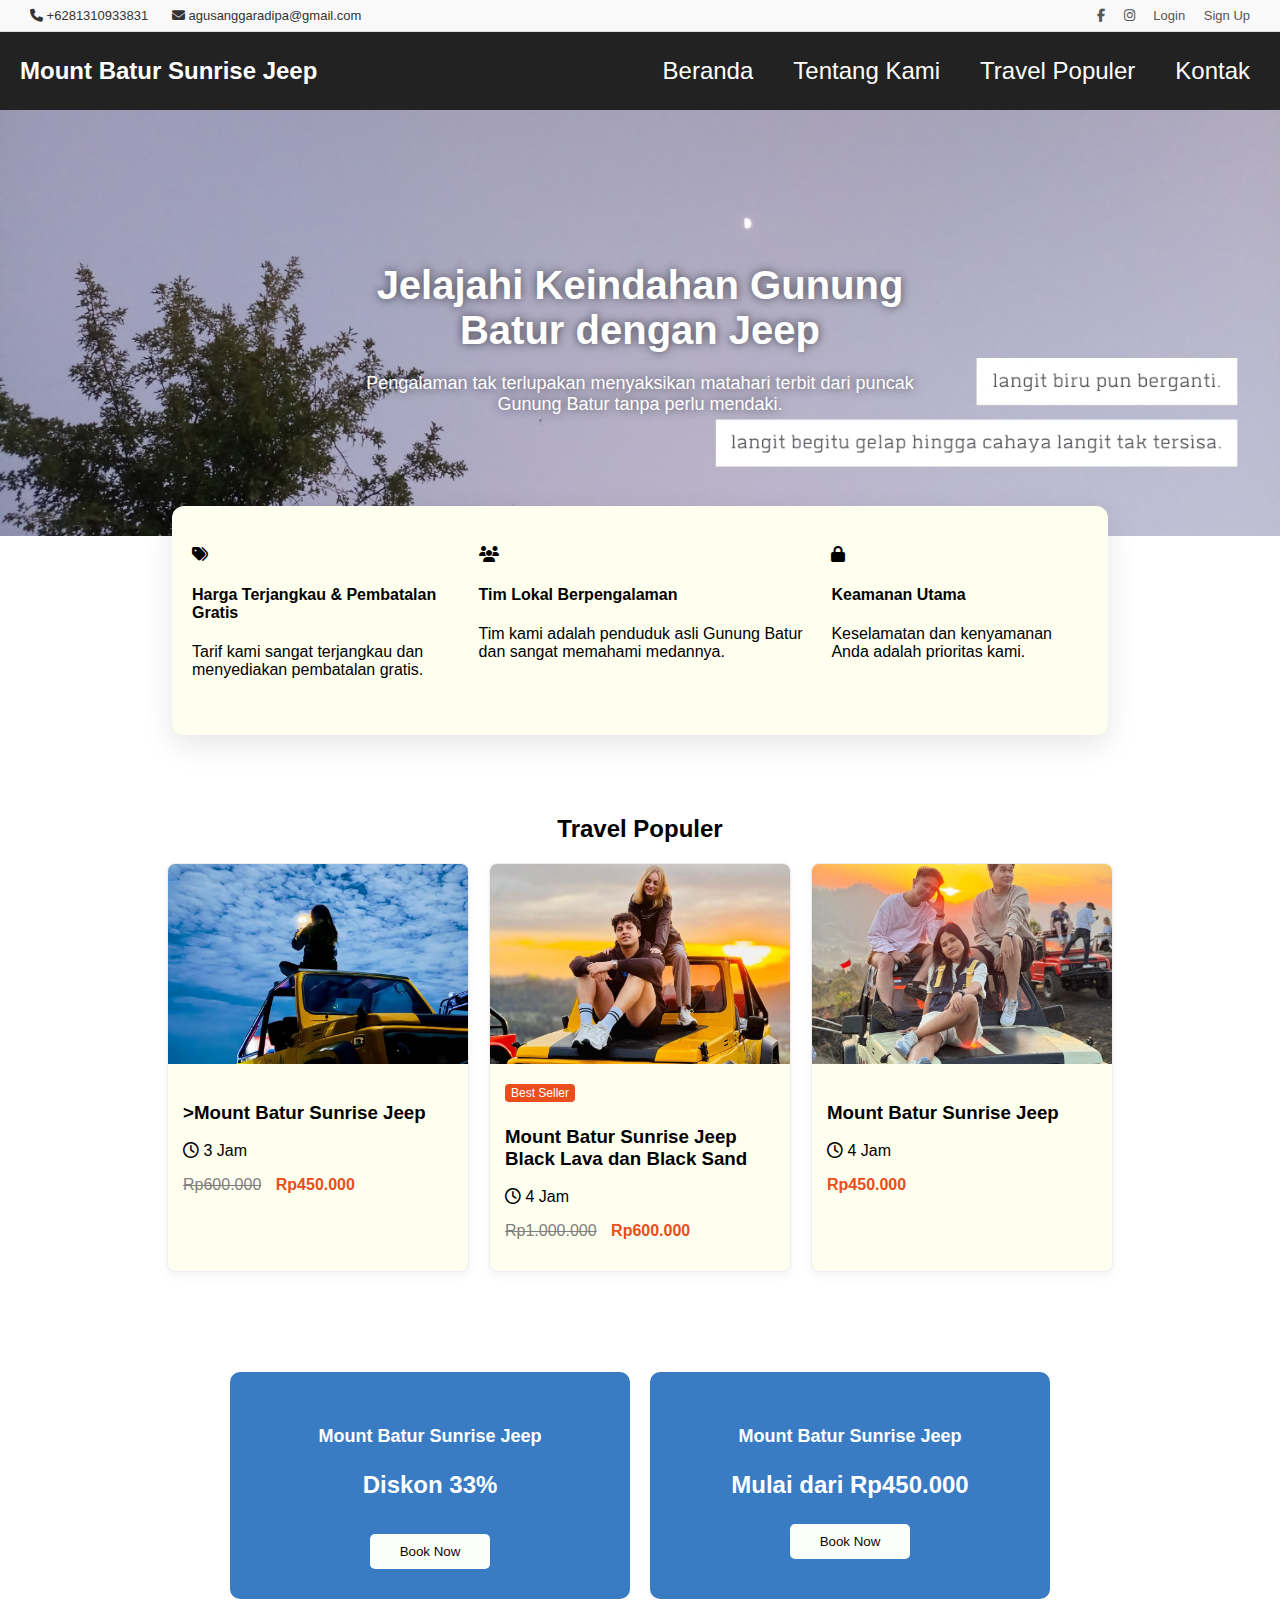
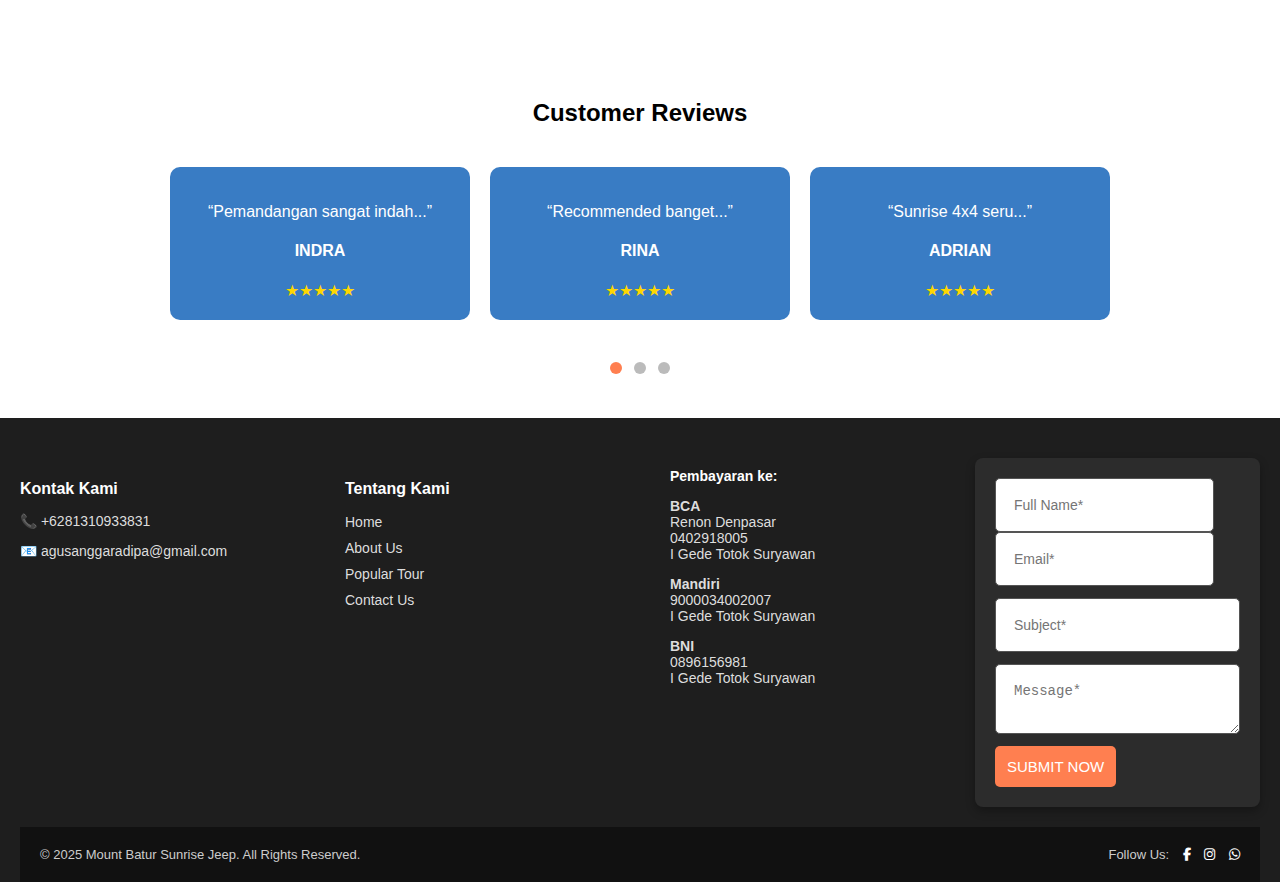
<file: index.html>
<!DOCTYPE html>
<html lang="id">
<head>
  <meta charset="UTF-8" />
  <meta name="viewport" content="width=device-width, initial-scale=1.0" />
  <title>Mount Batur Sunrise Jeep</title>
  <meta name="description" content="Jelajahi Gunung Batur dengan jeep, tanpa mendaki! Booking tour sunrise Jeep Gunung Batur sekarang juga.">
  <link rel="stylesheet" href="styles.css" />
  <link rel="stylesheet" href="https://cdnjs.cloudflare.com/ajax/libs/font-awesome/6.4.0/css/all.min.css" />
</head>
<body>

  <!-- Topbar -->
  <div class="topbar">
    <div class="topbar-left">
      <span><i class="fas fa-phone"></i> +6281310933831</span>
      <span><i class="fas fa-envelope"></i> agusanggaradipa@gmail.com</span>
    </div>
    <div class="topbar-right">
      <a href="#"><i class="fab fa-facebook-f"></i></a>
      <a href="#"><i class="fab fa-instagram"></i></a>
      <a href="login.html" class="auth-link">Login</a>
      <a href="signup.html" class="auth-link">Sign Up</a>
    </div>
  </div>

  <header>
    <h2>Mount Batur Sunrise Jeep</h2>
    <nav>
      <ul>
        <li><a href="index.html">Beranda</a></li>
        <li><a href="about.html">Tentang Kami</a></li>
        <li><a href="tours.html">Travel Populer</a></li>
        <li><a href="contact.html">Kontak</a></li>
      </ul>
    </nav>
  </header>

  <main>
    <section class="hero">
      <img src="TRAVEL.jpg" alt="Pemandangan Gunung Batur" class="hero-image">
      <div class="hero-text">
        <h2>Jelajahi Keindahan Gunung Batur dengan Jeep</h2>
        <p>Pengalaman tak terlupakan menyaksikan matahari terbit dari puncak Gunung Batur tanpa perlu mendaki.</p>
      </div>
    </section>

    <section class="features">
      <div class="feature">
        <i class="fas fa-tags"></i>
        <h4>Harga Terjangkau & Pembatalan Gratis</h4>
        <p>Tarif kami sangat terjangkau dan menyediakan pembatalan gratis.</p>
      </div>
      <div class="feature">
        <i class="fas fa-users"></i>
        <h4>Tim Lokal Berpengalaman</h4>
        <p>Tim kami adalah penduduk asli Gunung Batur dan sangat memahami medannya.</p>
      </div>
      <div class="feature">
        <i class="fas fa-lock"></i>
        <h4>Keamanan Utama</h4>
        <p>Keselamatan dan kenyamanan Anda adalah prioritas kami.</p>
      </div>
    </section>

    <section class="tours">
      <h2>Travel Populer</h2>
      <div class="tour-cards">

        <div class="tour-card">
          <a href="tour1.html"><img src="Singapore.jpeg" alt="Tour Jeep Sunrise 1"></a>
          <div class="card-info">
            <h3>>Mount Batur Sunrise Jeep</h3>
            <p><i class="far fa-clock"></i> 3 Jam</p>
            <p><span class="price-strike">Rp600.000</span> <span class="price">Rp450.000</span></p>
          </div>
        </div>

        <div class="tour-card">
          <a href="tour2.html"><img src="china.jpeg" alt="Tour Jeep Sunrise 2"></a>
          <div class="card-info">
            <span class="badge">Best Seller</span>
            <h3>Mount Batur Sunrise Jeep Black Lava dan Black Sand</h3>
            <p><i class="far fa-clock"></i> 4 Jam</p>
            <p><span class="price-strike">Rp1.000.000</span> <span class="price">Rp600.000</span></p>
          </div>
        </div>

        <div class="tour-card">
          <a href="tour3.html"><img src="thailand.jpeg" alt="Tour Jeep Sunrise 3"></a>
          <div class="card-info">
            <h3>Mount Batur Sunrise Jeep</h3>
            <p><i class="far fa-clock"></i> 4 Jam</p>
            <p><span class="price">Rp450.000</span></p>
          </div>
        </div>

      </div>
    </section>

    <section class="promo-section">
      <div class="promo-box">
        <h4>Mount Batur Sunrise Jeep</h4>
        <h2>Diskon 33%</h2>
        <button type="button">Book Now</button>
      </div>
      <div class="promo-box">
        <h4>Mount Batur Sunrise Jeep</h4>
        <h3>Mulai dari Rp450.000</h3>
        <button type="button">Book Now</button>
      </div>
    </section>

    <section class="reviews-section">
      <h2>Customer Reviews</h2>
      <div class="reviews-carousel-wrapper">
        <div class="reviews-carousel">
          <!-- Slide 1 -->
          <div class="review-group">
            <div class="review-card"><p>“Pemandangan sangat indah...”</p><h4>INDRA</h4><div class="stars">★★★★★</div></div>
            <div class="review-card"><p>“Recommended banget...”</p><h4>RINA</h4><div class="stars">★★★★★</div></div>
            <div class="review-card"><p>“Sunrise 4x4 seru...”</p><h4>ADRIAN</h4><div class="stars">★★★★★</div></div>
          </div>
          <!-- Slide 2 -->
          <div class="review-group">
            <div class="review-card"><p>“Driver-nya ramah...”</p><h4>DEWI</h4><div class="stars">★★★★★</div></div>
            <div class="review-card"><p>“Jeep bersih dan aman...”</p><h4>BUDI</h4><div class="stars">★★★★★</div></div>
            <div class="review-card"><p>“Worth it untuk harga...”</p><h4>FANI</h4><div class="stars">★★★★★</div></div>
          </div>
          <!-- Slide 3 -->
          <div class="review-group">
            <div class="review-card"><p>“Sunrise bikin speechless...”</p><h4>AGUS</h4><div class="stars">★★★★★</div></div>
            <div class="review-card"><p>“Paket murah & lengkap...”</p><h4>SRI</h4><div class="stars">★★★★★</div></div>
            <div class="review-card"><p>“Wajib coba!”</p><h4>INTAN</h4><div class="stars">★★★★★</div></div>
          </div>
        </div>
      </div>

      <div class="dots">
        <span class="dot active" onclick="showSlide(0)"></span>
        <span class="dot" onclick="showSlide(1)"></span>
        <span class="dot" onclick="showSlide(2)"></span>
      </div>
    </section>
  </main>

  <footer class="site-footer">
    <div class="footer-container">
      <div class="footer-column">
        <h4>Kontak Kami</h4>
        <p><strong>📞</strong> +6281310933831</p>
        <p><strong>📧</strong> agusanggaradipa@gmail.com</p>
      </div>
      <div class="footer-column">
        <h4>Tentang Kami</h4>
        <ul>
          <li><a href="index.html">Home</a></li>
          <li><a href="about.html">About Us</a></li>
          <li><a href="tours.html">Popular Tour</a></li>
          <li><a href="contact.html">Contact Us</a></li>
        </ul>
      </div>
      <div class="payment-info">
        <h4>Pembayaran ke:</h4>
        <p><strong>BCA</strong><br>Renon Denpasar<br>0402918005<br>I Gede Totok Suryawan</p>
        <p><strong>Mandiri</strong><br>9000034002007<br>I Gede Totok Suryawan</p>
        <p><strong>BNI</strong><br>0896156981<br>I Gede Totok Suryawan</p>
      </div>
      <div class="footer-column contact-form">
        <form action="https://formsubmit.co/agusanggaradipa@gmail.com" method="POST" onsubmit="return showSuccessMessage()">
          <div class="form-row">
            <input type="text" name="name" placeholder="Full Name*" required />
            <input type="email" name="email" placeholder="Email*" required />
          </div>
          <input type="text" name="_subject" placeholder="Subject*" required />
          <textarea name="message" placeholder="Message*" required></textarea>

          <input type="hidden" name="_captcha" value="false">
          <input type="hidden" name="_next" value="https://sunrisejeeptour.com/thanks.html">

          <button type="submit">SUBMIT NOW</button>
          <p id="success-msg" style="display:none; color: green; margin-top: 10px;">Pesan berhasil dikirim!</p>
        </form>
      </div>
    </div>

    <div class="footer-bottom">
      <div class="footer-center">
        &copy; 2025 Mount Batur Sunrise Jeep. All Rights Reserved.
      </div>
      <div class="footer-right">
        Follow Us:
        <i class="fab fa-facebook-f"></i>
        <i class="fab fa-instagram"></i>
        <a href="https://wa.me/6281310933831" target="_blank">
          <i class="fab fa-whatsapp"></i>
        </a>
      </div>
    </div>
  </footer>

  <!-- JavaScript -->
  <script>
    function showSuccessMessage() {
      document.getElementById("success-msg").style.display = "block";
      return true;
    }

    let currentSlide = 0;
    const carousel = document.querySelector('.reviews-carousel');
    const dots = document.querySelectorAll('.dot');

    function showSlide(index) {
      const slideWidth = document.querySelector('.reviews-carousel-wrapper').offsetWidth;
      carousel.style.transform = `translateX(-${index * slideWidth}px)`;

      dots.forEach(dot => dot.classList.remove('active'));
      dots[index].classList.add('active');

      currentSlide = index;
    }

    window.addEventListener('resize', () => {
      showSlide(currentSlide);
    });

    window.addEventListener('load', () => {
      showSlide(0);
    });
  </script>

</body>
</html>
</file>
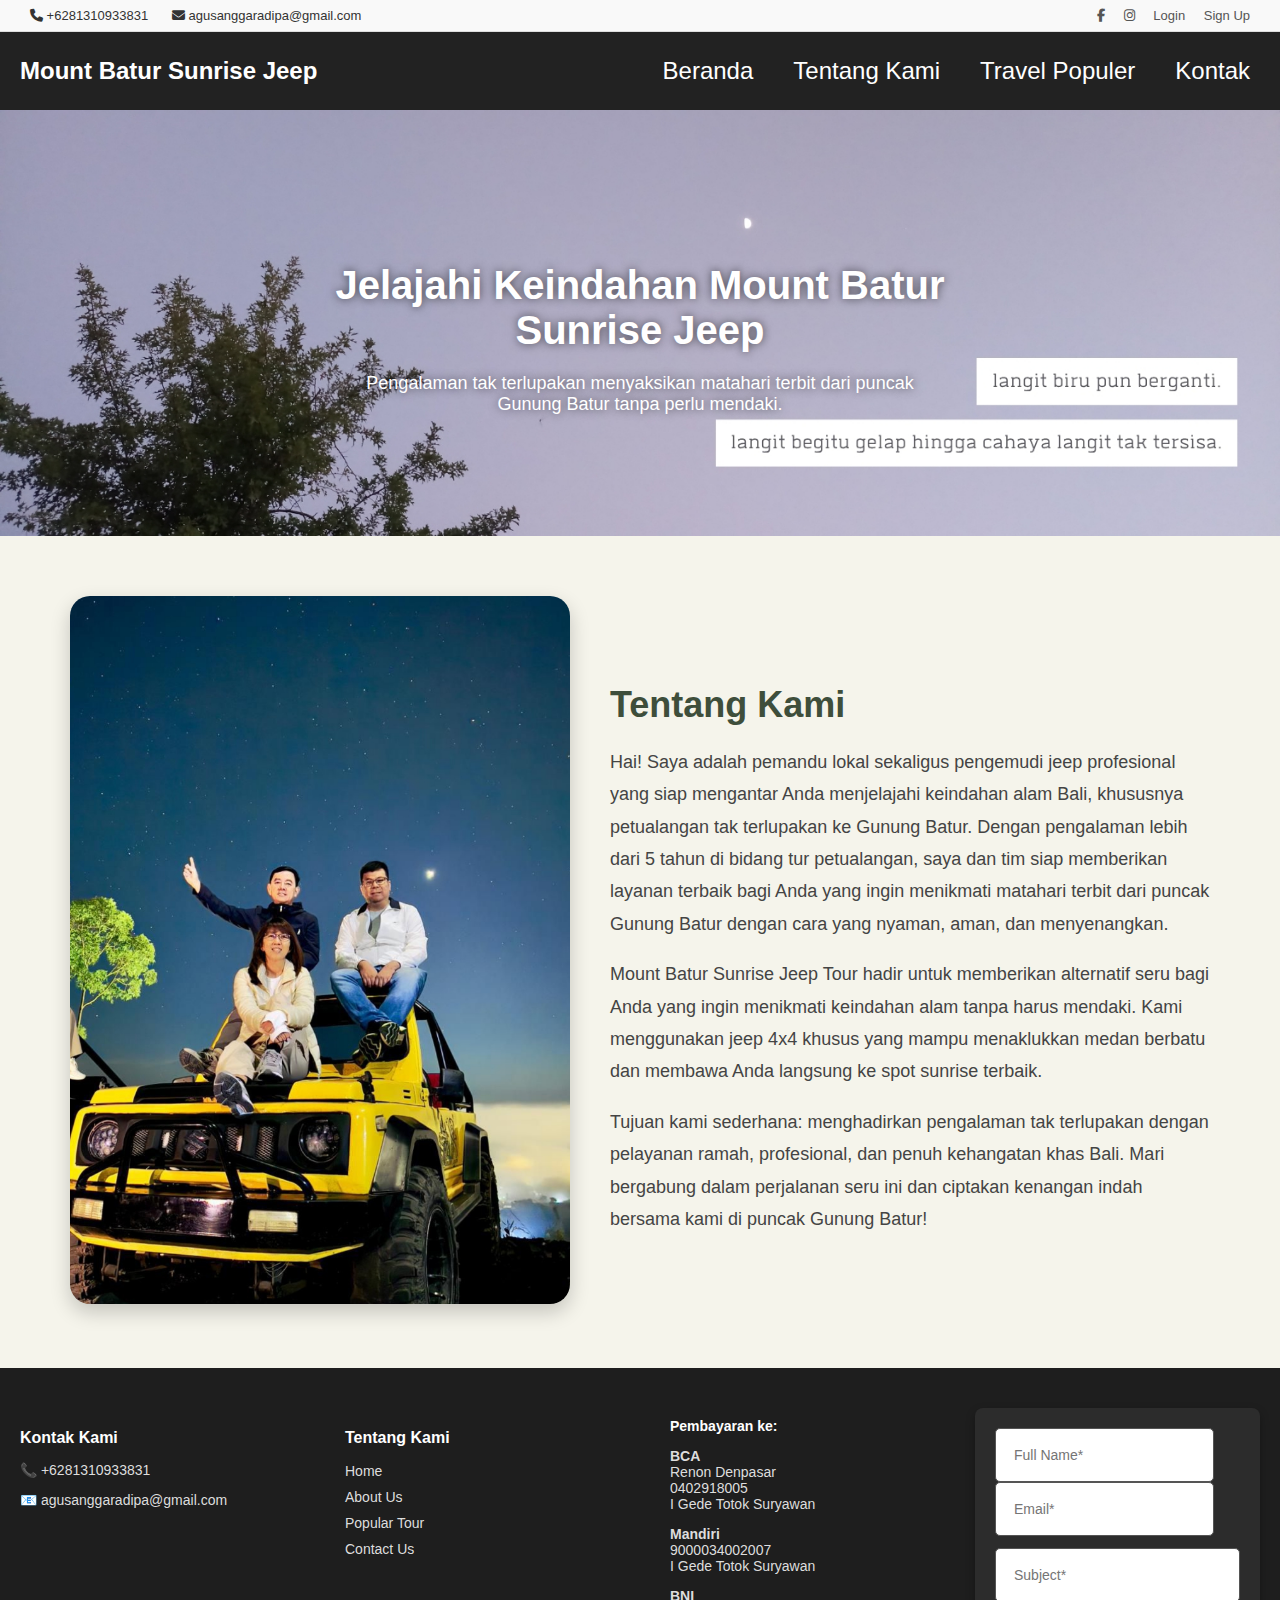
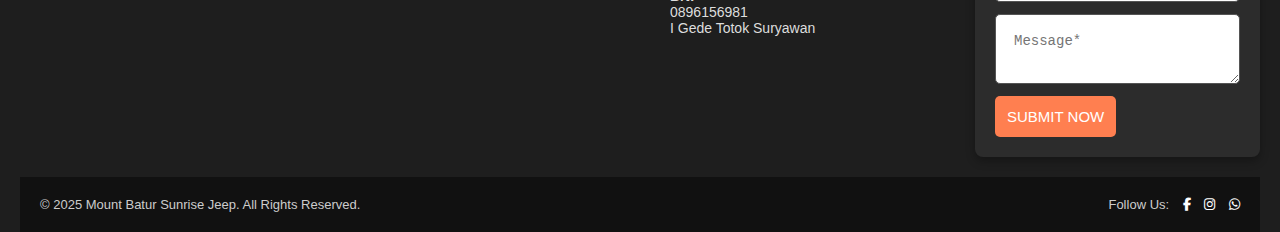
<file: about.html>
<!DOCTYPE html>
<html lang="id">
<head>
  <meta charset="UTF-8" />
  <meta name="viewport" content="width=device-width, initial-scale=1" />
  <title>Tentang Kami - Mount Batur Sunrise Jeep</title>
  <link rel="stylesheet" href="styles.css" />
  <link rel="stylesheet" href="https://cdnjs.cloudflare.com/ajax/libs/font-awesome/6.4.0/css/all.min.css" />
  <style>
    body {
      font-family: Arial, sans-serif;
      margin: 0;
      padding: 0;
    }

    .about-us {
      padding: 60px 20px;
      background-color: #f5f4eb;
    }

    .about-container {
      display: flex;
      flex-wrap: wrap;
      align-items: center;
      justify-content: center;
      max-width: 1200px;
      margin: 0 auto;
      gap: 40px;
    }

    .about-image img {
      width: 100%;
      max-width: 500px;
      border-radius: 20px;
      box-shadow: 0 8px 20px rgba(0, 0, 0, 0.2);
    }

    .about-text {
      max-width: 600px;
    }

    .about-text h2 {
      font-size: 36px;
      color: #3e4e3b;
      margin-bottom: 20px;
    }

    .about-text p {
      font-size: 18px;
      line-height: 1.8;
      margin-bottom: 15px;
      color: #444;
    }

    @media (max-width: 768px) {
      .about-container {
        flex-direction: column;
        text-align: center;
      }

      .about-text {
        padding: 0 10px;
      }
    }
  </style>
</head>
<body>

  <!-- Topbar -->
  <div class="topbar">
    <div class="topbar-left">
      <span><i class="fas fa-phone"></i> +6281310933831</span>
      <span><i class="fas fa-envelope"></i> agusanggaradipa@gmail.com</span>
    </div>
    <div class="topbar-right">
      <a href="#"><i class="fab fa-facebook-f"></i></a>
      <a href="#"><i class="fab fa-instagram"></i></a>
      <a href="login.html" class="auth-link">Login</a>
      <a href="signup.html" class="auth-link">Sign Up</a>
    </div>
  </div>

  <header>
    <h2>Mount Batur Sunrise Jeep</h2>
    <nav>
      <ul>
        <li><a href="index.html">Beranda</a></li>
        <li><a href="about.html">Tentang Kami</a></li>
        <li><a href="tours.html">Travel Populer</a></li>
        <li><a href="contact.html">Kontak</a></li>
      </ul>
    </nav>
  </header>

  <main>
    <section class="hero">
      <img src="TRAVEL.jpg" alt="Gunung Batur" class="hero-image">
      <div class="hero-text">
        <h2>Jelajahi Keindahan Mount Batur Sunrise Jeep</h2>
        <p>Pengalaman tak terlupakan menyaksikan matahari terbit dari puncak Gunung Batur tanpa perlu mendaki.</p>
      </div>
    </section>

    <section class="about-us">
      <div class="about-container">
        <div class="about-image">
          <img src="aboutme.jpg" alt="Jeep Adventure Travel">
        </div>  

        <div class="about-text">
          <h2>Tentang Kami</h2>
          <p>
            Hai! Saya adalah pemandu lokal sekaligus pengemudi jeep profesional yang siap mengantar Anda menjelajahi keindahan alam Bali, khususnya petualangan tak terlupakan ke Gunung Batur. Dengan pengalaman lebih dari 5 tahun di bidang tur petualangan, saya dan tim siap memberikan layanan terbaik bagi Anda yang ingin menikmati matahari terbit dari puncak Gunung Batur dengan cara yang nyaman, aman, dan menyenangkan.
          </p>
          <p>
            Mount Batur Sunrise Jeep Tour hadir untuk memberikan alternatif seru bagi Anda yang ingin menikmati keindahan alam tanpa harus mendaki. Kami menggunakan jeep 4x4 khusus yang mampu menaklukkan medan berbatu dan membawa Anda langsung ke spot sunrise terbaik.
          </p>
          <p>
            Tujuan kami sederhana: menghadirkan pengalaman tak terlupakan dengan pelayanan ramah, profesional, dan penuh kehangatan khas Bali. Mari bergabung dalam perjalanan seru ini dan ciptakan kenangan indah bersama kami di puncak Gunung Batur!
          </p>
        </div>
      </div>
    </section>

    <footer class="site-footer">
      <div class="footer-container">
        <div class="footer-column">
          <h4>Kontak Kami</h4>
          <p><strong>📞</strong> +6281310933831</p>
          <p><strong>📧</strong> agusanggaradipa@gmail.com </p>
        </div>
        <div class="footer-column">
          <h4>Tentang Kami</h4>
          <ul>
            <li><a href="index.html">Home</a></li>
            <li><a href="about.html">About Us</a></li>
            <li><a href="tours.html">Popular Tour</a></li>
            <li><a href="contact.html">Contact Us</a></li>
          </ul>
        </div>
        <div class="payment-info">
          <h4>Pembayaran ke:</h4>
          <p><strong>BCA</strong><br>Renon Denpasar<br>0402918005<br>I Gede Totok Suryawan</p>
          <p><strong>Mandiri</strong><br>9000034002007<br>I Gede Totok Suryawan</p>
          <p><strong>BNI</strong><br>0896156981<br>I Gede Totok Suryawan</p>
        </div>
        <div class="footer-column contact-form">
          <form action="https://formsubmit.co/agusanggaradipa@gmail.com" method="POST" onsubmit="return showSuccessMessage()">
            <div class="form-row">
              <input type="text" name="name" placeholder="Full Name*" required />
              <input type="email" name="email" placeholder="Email*" required />
            </div>
            <input type="text" name="_subject" placeholder="Subject*" required />
            <textarea name="message" placeholder="Message*" required></textarea>

            <input type="hidden" name="_captcha" value="false" />
            <input type="hidden" name="_next" value="https://sunrisejeeptour.com/thanks.html" />

            <button type="submit">SUBMIT NOW</button>
            <p id="success-msg" style="display:none; color: green; margin-top: 10px;">Pesan berhasil dikirim!</p>
          </form>        
        </div>
      </div>

      <div class="footer-bottom">
        <div class="footer-center">
          &copy; 2025 Mount Batur Sunrise Jeep. All Rights Reserved.
        </div>
        <div class="footer-right">
          Follow Us:
          <i class="fab fa-facebook-f"></i>
          <i class="fab fa-instagram"></i>
          <a href="https://wa.me/6281310933831" target="_blank">
            <i class="fab fa-whatsapp"></i>
          </a>
        </div>
      </div>
    </footer>

    <script>
      function showSuccessMessage() {
        document.getElementById("success-msg").style.display = "block";
        return true;
      }
    </script>
  </main>
</body>
</html>
</file>
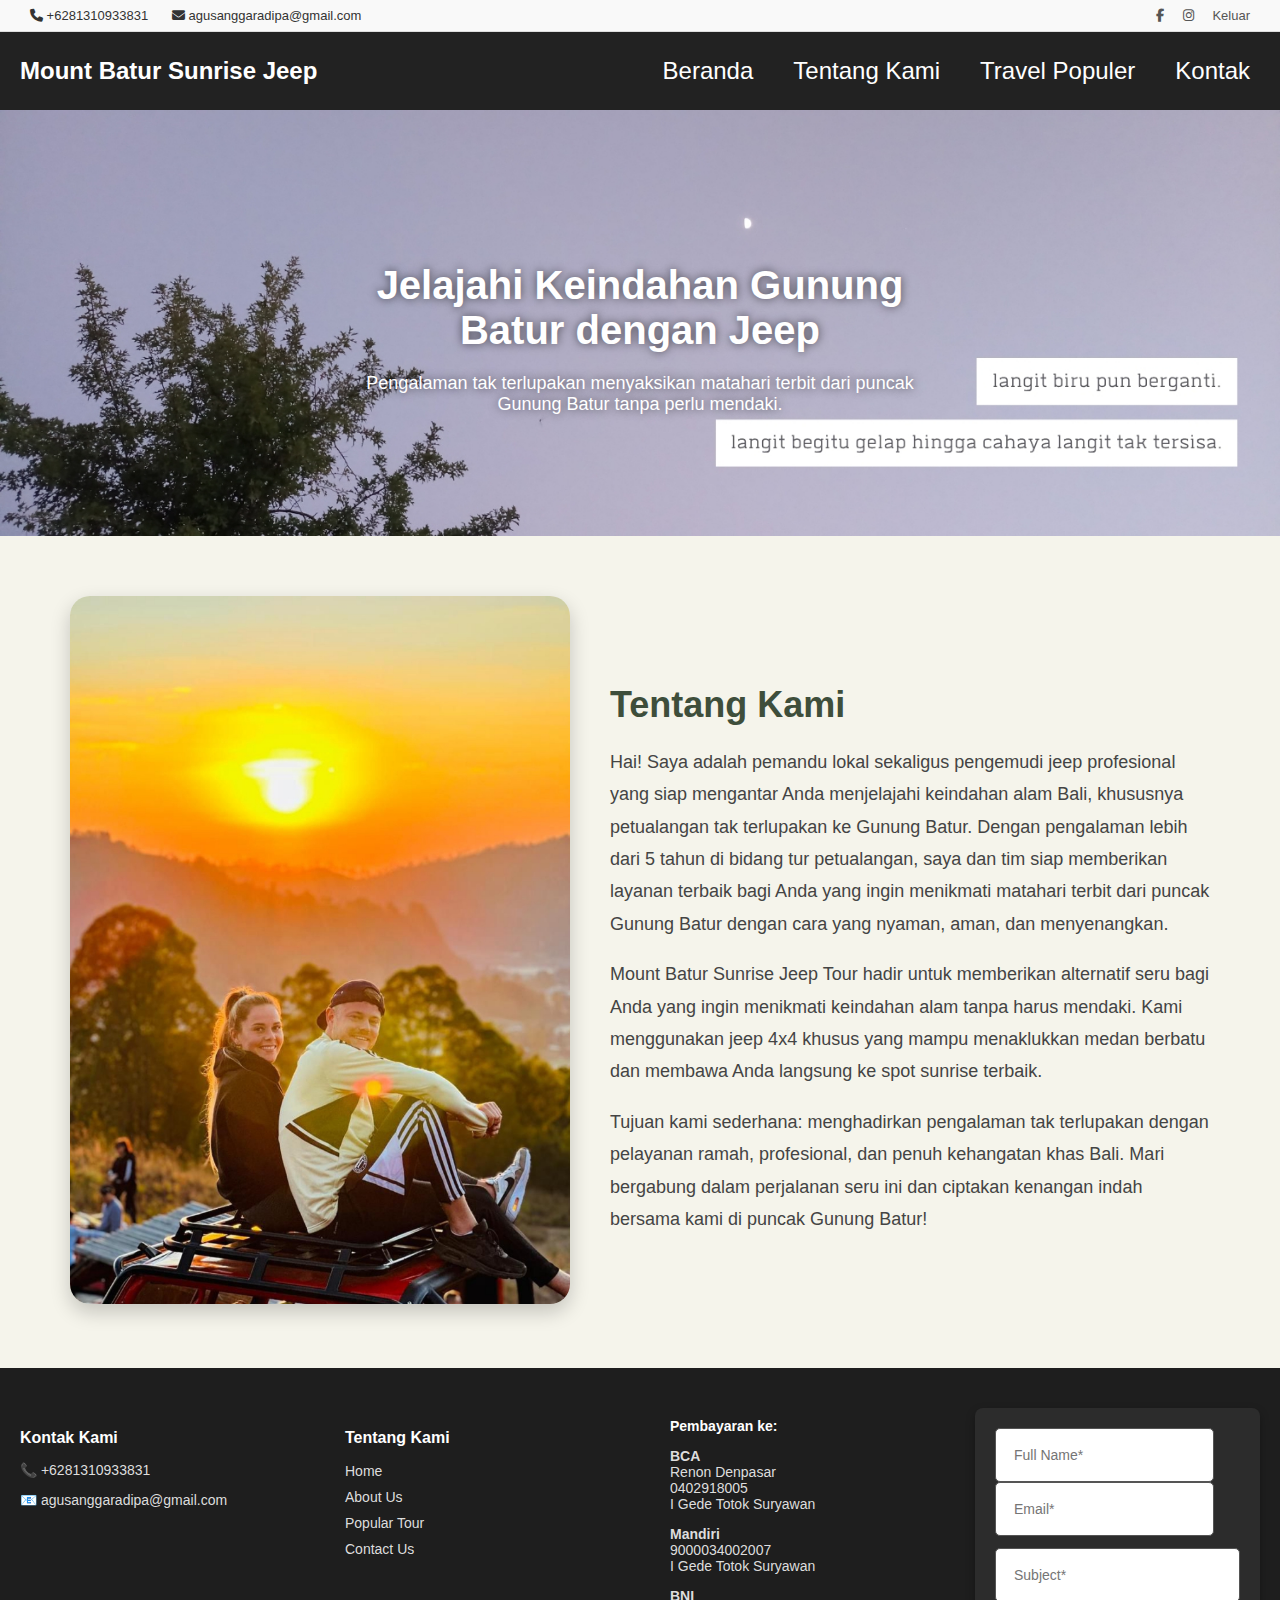
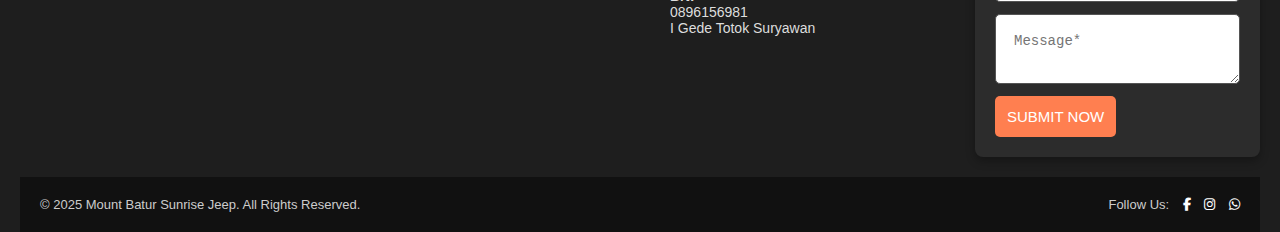
<file: aboutlogin.html>
<!DOCTYPE html>
<html lang="id">
<head>
  <meta charset="UTF-8" />
  <meta name="viewport" content="width=device-width, initial-scale=1" />
  <title>Tentang Kami - Mount Batur Sunrise Jeep</title>
  <meta name="description" content="Nikmati pengalaman sunrise di Gunung Batur dengan jeep 4x4 tanpa harus mendaki. Tour profesional, aman, dan menyenangkan." />
  <link rel="stylesheet" href="styles.css" />
  <link rel="stylesheet" href="https://cdnjs.cloudflare.com/ajax/libs/font-awesome/6.4.0/css/all.min.css" />
  <link rel="icon" href="favicon.ico" type="image/x-icon" />
  <style>
    body {
      font-family: sans-serif;
      margin: 0;
      padding: 0;
    }

    .about-us {
      padding: 60px 20px;
      background-color: #f5f4eb;
    }

    .about-container {
      display: flex;
      flex-wrap: wrap;
      align-items: center;
      justify-content: center;
      max-width: 1200px;
      margin: 0 auto;
      gap: 40px;
    }

    .about-image img {
      width: 100%;
      max-width: 500px;
      border-radius: 20px;
      box-shadow: 0 8px 20px rgba(0, 0, 0, 0.2);
    }

    .about-text {
      max-width: 600px;
    }

    .about-text h2 {
      font-size: 36px;
      color: #3e4e3b;
      margin-bottom: 20px;
    }

    .about-text p {
      font-size: 18px;
      line-height: 1.8;
      margin-bottom: 15px;
      color: #444;
    }

    @media (max-width: 768px) {
      .about-container {
        flex-direction: column;
        text-align: center;
      }

      .about-text {
        padding: 0 10px;
      }
    }
  </style>
</head>
<body>

  <!-- Topbar -->
  <div class="topbar">
    <div class="topbar-left">
      <span><i class="fas fa-phone"></i> +6281310933831</span>
      <span><i class="fas fa-envelope"></i> agusanggaradipa@gmail.com</span>
    </div>
    <div class="topbar-right">
      <a href="#"><i class="fab fa-facebook-f"></i></a>
      <a href="#"><i class="fab fa-instagram"></i></a>
      <a href="index.html" class="auth-link">Keluar</a>
    </div>
  </div>

  <header>
    <h2>Mount Batur Sunrise Jeep</h2>
    <nav>
      <ul>
        <li><a href="dashboard.html">Beranda</a></li>
        <li><a href="aboutlogin.html">Tentang Kami</a></li>
        <li><a href="tourslogin.html">Travel Populer</a></li>
        <li><a href="contactlogin.html">Kontak</a></li>
      </ul>
    </nav>
  </header>

  <main>
    <section class="hero">
      <img src="TRAVEL.jpg" alt="Gunung Batur" class="hero-image" />
      <div class="hero-text">
        <h2>Jelajahi Keindahan Gunung Batur dengan Jeep</h2>
        <p>Pengalaman tak terlupakan menyaksikan matahari terbit dari puncak Gunung Batur tanpa perlu mendaki.</p>
      </div>
    </section>

    <section class="about-us">
      <div class="about-container">
        <div class="about-image">
          <img src="aboutme1.jpg" alt="Jeep Adventure Travel" />
        </div>
        <div class="about-text">
          <h2>Tentang Kami</h2>
          <p>
            Hai! Saya adalah pemandu lokal sekaligus pengemudi jeep profesional yang siap mengantar Anda menjelajahi keindahan alam Bali, khususnya petualangan tak terlupakan ke Gunung Batur. Dengan pengalaman lebih dari 5 tahun di bidang tur petualangan, saya dan tim siap memberikan layanan terbaik bagi Anda yang ingin menikmati matahari terbit dari puncak Gunung Batur dengan cara yang nyaman, aman, dan menyenangkan.
          </p>
          <p>
            Mount Batur Sunrise Jeep Tour hadir untuk memberikan alternatif seru bagi Anda yang ingin menikmati keindahan alam tanpa harus mendaki. Kami menggunakan jeep 4x4 khusus yang mampu menaklukkan medan berbatu dan membawa Anda langsung ke spot sunrise terbaik.
          </p>
          <p>
            Tujuan kami sederhana: menghadirkan pengalaman tak terlupakan dengan pelayanan ramah, profesional, dan penuh kehangatan khas Bali. Mari bergabung dalam perjalanan seru ini dan ciptakan kenangan indah bersama kami di puncak Gunung Batur!
          </p>
        </div>
      </div>
    </section>
  </main>

  <footer class="site-footer">
    <div class="footer-container">
      <div class="footer-column">
        <h4>Kontak Kami</h4>
        <p><strong>📞</strong> +6281310933831</p>
        <p><strong>📧</strong> agusanggaradipa@gmail.com</p>
      </div>
      <div class="footer-column">
        <h4>Tentang Kami</h4>
        <ul>
          <li><a href="index.html">Home</a></li>
          <li><a href="about.html">About Us</a></li>
          <li><a href="tours.html">Popular Tour</a></li>
          <li><a href="contact.html">Contact Us</a></li>
        </ul>
      </div>
      <div class="payment-info">
        <h4>Pembayaran ke:</h4>
        <p><strong>BCA</strong><br>Renon Denpasar<br>0402918005<br>I Gede Totok Suryawan</p>
        <p><strong>Mandiri</strong><br>9000034002007<br>I Gede Totok Suryawan</p>
        <p><strong>BNI</strong><br>0896156981<br>I Gede Totok Suryawan</p>
      </div>
      <div class="footer-column contact-form">
        <form action="https://formsubmit.co/agusanggaradipa@gmail.com" method="POST" onsubmit="return showSuccessMessage()">
          <div class="form-row">
            <input type="text" name="name" placeholder="Full Name*" required />
            <input type="email" name="email" placeholder="Email*" required />
          </div>
          <input type="text" name="_subject" placeholder="Subject*" required />
          <textarea name="message" placeholder="Message*" required></textarea>
          <input type="hidden" name="_captcha" value="false" />
          <input type="hidden" name="_next" value="https://mountbatursunrisejeep.com/thanks.html" />
          <button type="submit">SUBMIT NOW</button>
          <p id="success-msg" style="display:none; color: green; margin-top: 10px;">Pesan berhasil dikirim!</p>
        </form>
      </div>
    </div>

    <div class="footer-bottom">
      <div class="footer-center">
        &copy; 2025 Mount Batur Sunrise Jeep. All Rights Reserved.
      </div>
      <div class="footer-right">
        Follow Us:
        <i class="fab fa-facebook-f"></i>
        <i class="fab fa-instagram"></i>
        <a href="https://wa.me/6281310933831" target="_blank"><i class="fab fa-whatsapp"></i></a>
      </div>
    </div>
  </footer>

  <script>
    function showSuccessMessage() {
      document.getElementById("success-msg").style.display = "block";
      return true;
    }
  </script>
</body>
</html>
</file>
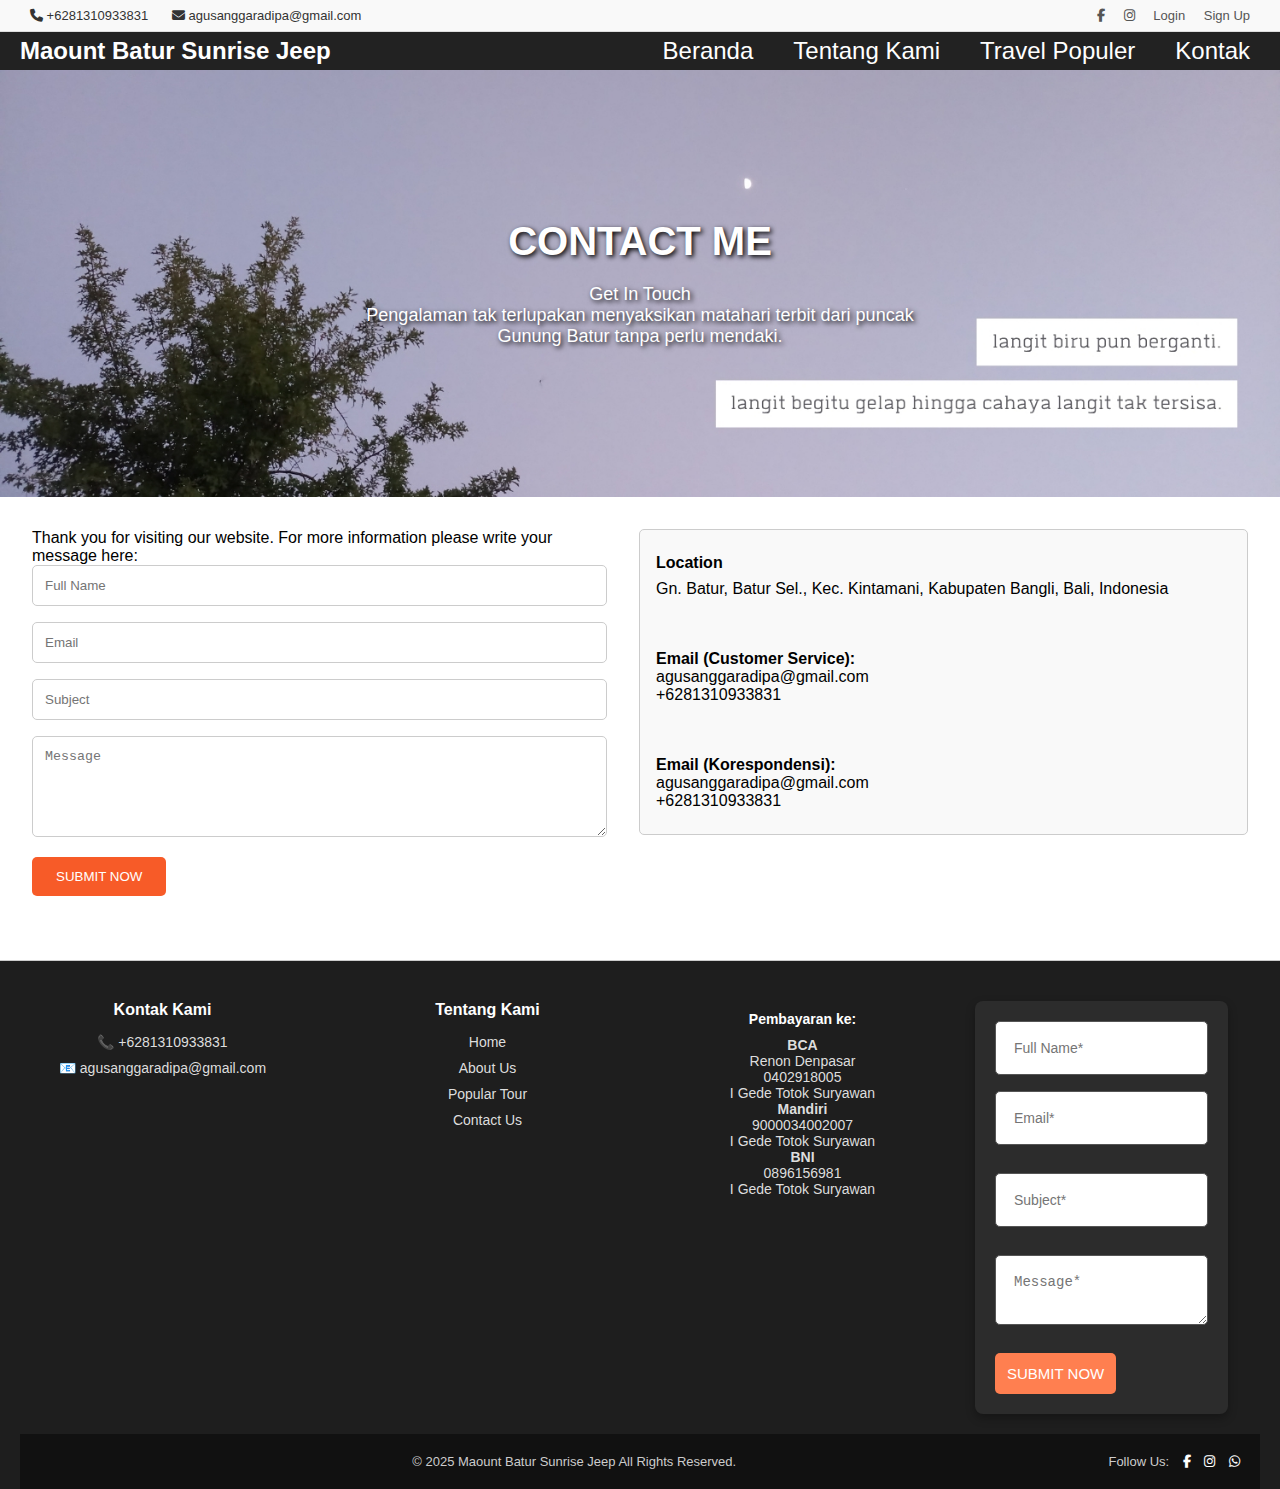
<file: contact.html>
<!DOCTYPE html>
<html lang="en">
<head>
  <meta charset="UTF-8">
  <meta name="viewport" content="width=device-width, initial-scale=1.0">
  <link rel="stylesheet" href="styles.css" />
  <link rel="stylesheet" href="https://cdnjs.cloudflare.com/ajax/libs/font-awesome/6.4.0/css/all.min.css" />
  <title>Contact Me - Maount Batur Sunrise Jeep</title>
  <style>
    * {
      margin: 0;
      padding: 0;
      box-sizing: border-box;
    }
    body {
      font-family: Arial, sans-serif;
      background-color: #fff;
    }
    
    .hero {
      position: relative;
      text-align: center;
    }
    .hero-image {
      width: 100%;
      height: 400px;
      object-fit: cover;
    }
    .hero-text {
      position: absolute;
      top: 50%;
      left: 50%;
      transform: translate(-50%, -50%);
      color: white;
      text-shadow: 2px 2px 5px #000;
    }
    .container1 {
      display: flex;
      justify-content: space-between;
      padding: 2rem;
    }
    form {
      flex: 1;
      margin-right: 2rem;
    }
    input, textarea {
      width: 100%;
      padding: 0.75rem;
      margin-bottom: 1rem;
      border: 1px solid #ccc;
      border-radius: 5px;
    }
    button {
      background: #f75b28;
      color: white;
      border: none;
      padding: 0.75rem 1.5rem;
      cursor: pointer;
      border-radius: 5px;
    }
    .location {
      flex: 1;
      background: #f9f9f9;
      border: 1px solid #ccc;
      border-radius: 5px;
      padding: 1rem;
      box-sizing: border-box;
      height: fit-content;
    }
    .location p {
      margin: 0.5rem 0;
    }
    footer {
      text-align: center;
      padding: 1rem;
      font-size: 0.9rem;
      color: gray;
      border-top: 1px solid #ccc;
      margin-top: 2rem;
    }
  </style>
</head>
<body>
  <!-- Topbar -->
  <div class="topbar">
    <div class="topbar-left">
      <span><i class="fas fa-phone"></i> +6281310933831</span>
      <span><i class="fas fa-envelope"></i> agusanggaradipa@gmail.com</span>
    </div>
    <div class="topbar-right">
      <a href="#"><i class="fab fa-facebook-f"></i></a>
      <a href="#"><i class="fab fa-instagram"></i></a>
      <a href="login.html" class="auth-link">Login</a>
      <a href="signup.html" class="auth-link">Sign Up</a>
    </div>
  </div>

  <header>
    <h2>Maount Batur Sunrise Jeep</h2>
    <nav>
      <ul>
        <li><a href="index.html">Beranda</a></li>
        <li><a href="about.html">Tentang Kami</a></li>
        <li><a href="tours.html">Travel Populer</a></li>
        <li><a href="contact.html">Kontak</a></li>
      </ul>
    </nav>
  </header>
  
  <main>
    <section class="hero">
      <img src="TRAVEL.jpg" alt="Gunung Batur" class="hero-image">
      <div class="hero-text">
        <h2>CONTACT ME</h2>
        <p>Get In Touch <br> Pengalaman tak terlupakan menyaksikan matahari terbit dari puncak Gunung Batur tanpa perlu mendaki.</p>
      </div>
    </section>

    <div class="container1">
      <form>
        <p>Thank you for visiting our website. For more information please write your message here:</p>
        <input type="text" placeholder="Full Name" required>
        <input type="email" placeholder="Email" required>
        <input type="text" placeholder="Subject" required>
        <textarea placeholder="Message" rows="5" required></textarea>
        <button type="submit">SUBMIT NOW</button>
      </form>

      <div class="location">
        <p><strong>Location</strong></p>
        <p>Gn. Batur, Batur Sel., Kec. Kintamani, Kabupaten Bangli, Bali, Indonesia</p>
        <br>
        <br>
        <p><strong>Email (Customer Service):</strong><br> agusanggaradipa@gmail.com<br> +6281310933831</p>
        <br>
        <br>
        <p><strong>Email (Korespondensi):</strong><br> agusanggaradipa@gmail.com<br> +6281310933831</p>
      </div>
    </div>
  </main>

 
  <footer class="site-footer">
    <div class="footer-container">
      <div class="footer-column">
        <h4>Kontak Kami</h4>
        <p><strong>📞</strong> +6281310933831</p>
        <p><strong>📧</strong> agusanggaradipa@gmail.com</p>
      </div>
      <div class="footer-column">
        <h4>Tentang Kami</h4>
        <ul>
          <li><a href="index.html">Home</a></li>
          <li><a href="about.html">About Us</a></li>
          <li><a href="tours.html">Popular Tour</a></li>
          <li><a href="contact.html">Contact Us</a></li>
        </ul>
      </div>
      <div class="payment-info">
        <h4>Pembayaran ke:</h4>
        <p><strong>BCA</strong><br>Renon Denpasar<br>0402918005<br>I Gede Totok Suryawan</p>
        <p><strong>Mandiri</strong><br>9000034002007<br>I Gede Totok Suryawan</p>
        <p><strong>BNI</strong><br>0896156981<br>I Gede Totok Suryawan</p>
      </div>
      <div class="footer-column contact-form">
        <div class="form-and-payment">
        <form action="https://formsubmit.co/agusanggaradipa@gmail.com" method="POST" onsubmit="return showSuccessMessage()">
          <div class="form-row">
            <input type="text" name="name" placeholder="Full Name*" required />
            <input type="email" name="email" placeholder="Email*" required />
          </div>
          <input type="text" name="_subject" placeholder="Subject*" required />
          <textarea name="message" placeholder="Message*" required></textarea>
        
          <!-- Optional hidden fields -->
          <input type="hidden" name="_captcha" value="false">
          <input type="hidden" name="_next" value="https://sunrisejeeptour.com/thanks.html">
        
          <button type="submit">SUBMIT NOW</button>
          <p id="success-msg" style="display:none; color: green; margin-top: 10px;">Pesan berhasil dikirim!</p>
        </form>        
      </div>
    </div>
    </div>

    <div class="footer-bottom">
      <div class="footer-left">
        </div>
      <div class="footer-center">
        &copy; 2025 Maount Batur Sunrise Jeep All Rights Reserved.
      </div>
      <div class="footer-right">
        Follow Us:
        <i class="fab fa-facebook-f"></i>
        <i class="fab fa-instagram"></i>
        <a href="https://wa.me/6281310933831" target="_blank">
          <i class="fab fa-whatsapp"></i>
        </a>
      </div>
    </div>
    </div>
  </footer>
</body>

<script>
  function showSuccessMessage() {
    // Menampilkan pesan sukses (opsional, tergantung layanan pihak ketiga redirect atau tidak)
    document.getElementById("success-msg").style.display = "block";
    return true;
  }
</script>

</html>
</file>
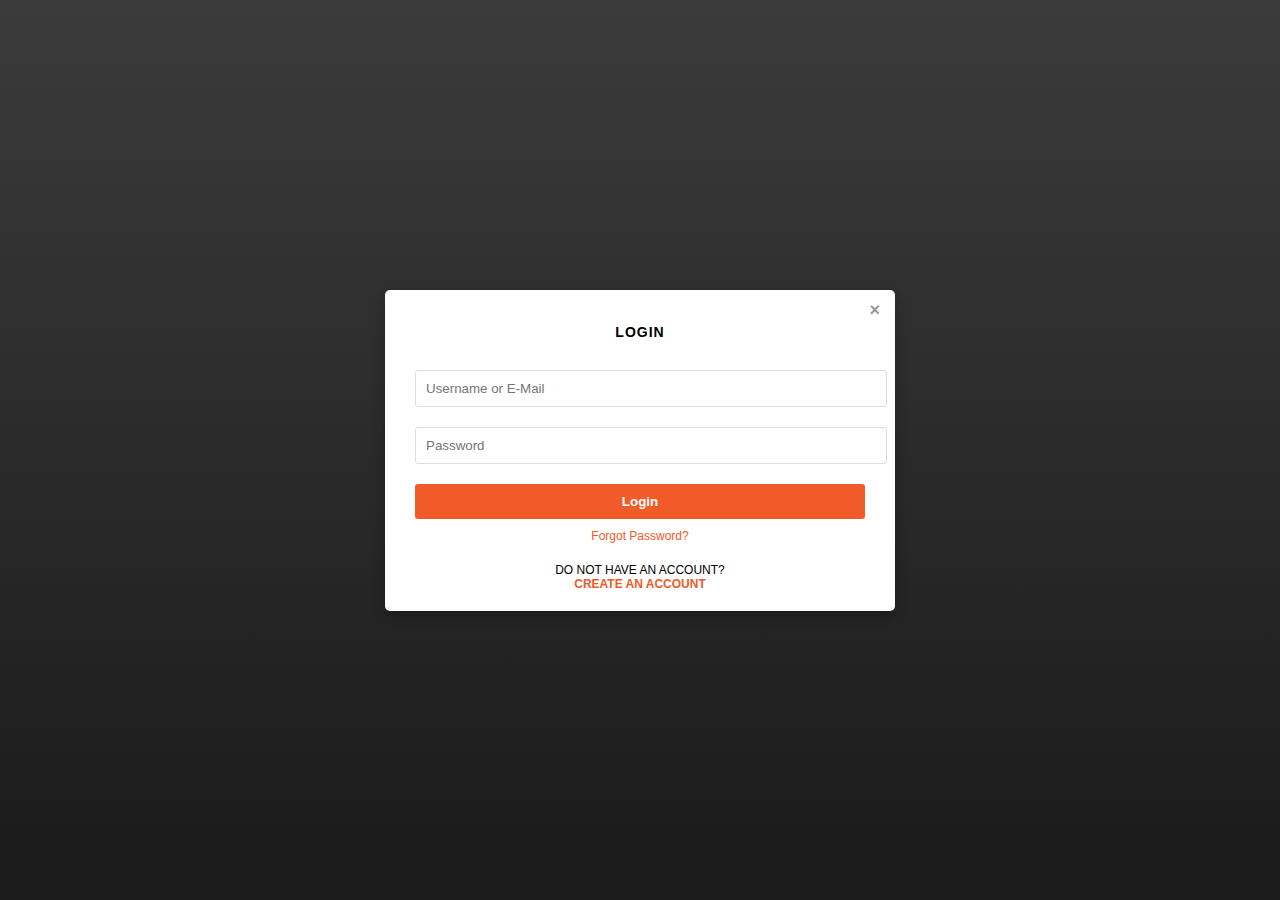
<file: login.html>
<!DOCTYPE html>
<html lang="en">
<head>
  <meta charset="UTF-8">
  <meta name="viewport" content="width=device-width, initial-scale=1.0">
  <title>Login Page</title>
  <style>
    body {
      margin: 0;
      font-family: 'Segoe UI', Tahoma, Geneva, Verdana, sans-serif;
      background: linear-gradient(to top, #1a1a1a, #3b3b3b);
      height: 100vh;
      display: flex;
      justify-content: center;
      align-items: center;
    }

    .modal {
      background: #fff;
      width: 450px;
      max-width: 90%;
      border-radius: 5px;
      box-shadow: 0 4px 12px rgba(0,0,0,0.3);
      padding: 20px 30px;
      text-align: center;
      position: relative;
    }

    .modal h3 {
      font-size: 14px;
      font-weight: 600;
      letter-spacing: 1px;
      margin-bottom: 20px;
    }

    .modal input[type="text"],
    .modal input[type="password"] {
      width: 100%;
      padding: 10px;
      margin: 10px 0;
      border: 1px solid #ddd;
      border-radius: 3px;
    }

    .modal button {
      width: 100%;
      padding: 10px;
      background-color: #f15a29;
      color: white;
      border: none;
      border-radius: 3px;
      font-weight: bold;
      cursor: pointer;
      margin-top: 10px;
    }

    .modal .forgot {
      display: block;
      margin-top: 10px;
      font-size: 12px;
      color: #f15a29;
      text-decoration: none;
    }

    .modal .signup {
      margin-top: 20px;
      font-size: 12px;
    }

    .modal .signup a {
      color: #f15a29;
      text-decoration: none;
      font-weight: bold;
    }

    .close-btn {
      position: absolute;
      top: 10px;
      right: 15px;
      font-size: 18px;
      font-weight: bold;
      color: #999;
      cursor: pointer;
    }
  </style>
</head>
<body>

  <div class="modal">
    <span class="close-btn" onclick="window.close()">×</span>
    <h3>LOGIN</h3>
    <form action="dashboard.html" method="get">
      <input type="text" name="username" placeholder="Username or E-Mail" required>
      <input type="password" name="password" placeholder="Password" required>
      <button type="submit">Login</button>
    </form>
    <a href="forgot-password.html" class="forgot">Forgot Password?</a>
    <div class="signup">
      DO NOT HAVE AN ACCOUNT? <br>
      <a href="signup.html">CREATE AN ACCOUNT</a>
    </div>
  </div>

</body>
</html>
</file>
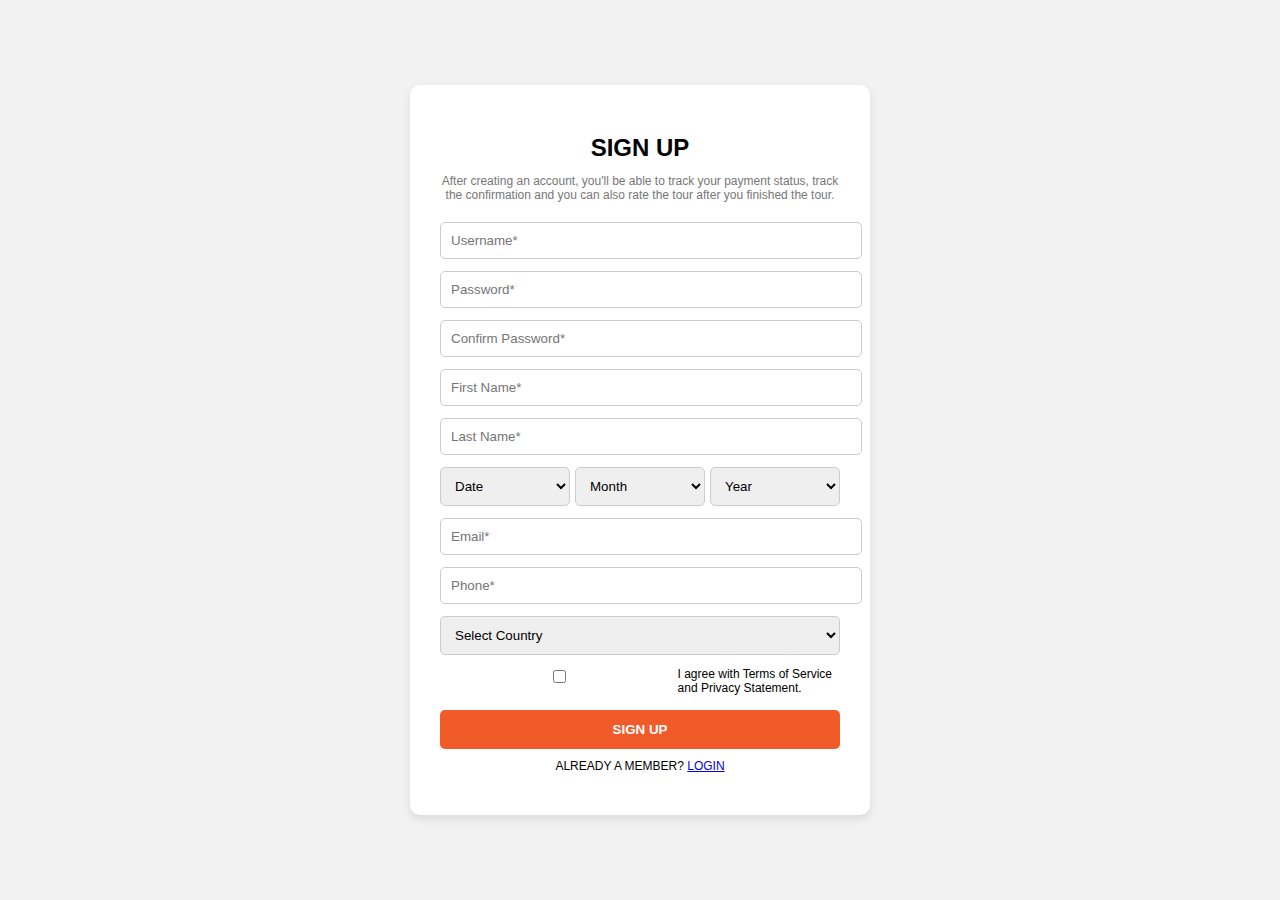
<file: signup.html>
<!DOCTYPE html>
<html lang="en">
<head>
  <meta charset="UTF-8">
  <title>Sign Up - Sunrise Jeep Adventure</title>
  <style>
    body {
      margin: 0;
      font-family: Arial, sans-serif;
      background: #f2f2f2;
    }

    .signup-modal {
      display: flex;
      justify-content: center;
      align-items: center;
      height: 100vh;
    }

    .signup-form {
      background: white;
      padding: 30px;
      border-radius: 10px;
      width: 400px;
      box-shadow: 0 4px 10px rgba(0,0,0,0.1);
    }

    .signup-form h2 {
      text-align: center;
      font-weight: bold;
      margin-bottom: 10px;
    }

    .signup-form .desc {
      font-size: 12px;
      text-align: center;
      margin-bottom: 20px;
      color: #777;
    }

    .signup-form input,
    .signup-form select {
      width: 100%;
      padding: 10px;
      margin-bottom: 12px;
      border: 1px solid #ccc;
      border-radius: 5px;
    }

    .birthdate {
      display: flex;
      justify-content: space-between;
      gap: 5px;
    }

    .birthdate select {
      flex: 1;
    }

    .terms {
      font-size: 12px;
      display: flex;
      align-items: center;
      margin-bottom: 15px;
    }

    .signup-form button {
      width: 100%;
      background-color: #f15a29;
      color: white;
      border: none;
      padding: 12px;
      border-radius: 5px;
      font-weight: bold;
      cursor: pointer;
    }

    .signup-form .login-link {
      text-align: center;
      font-size: 12px;
      margin-top: 10px;
    }
  </style>
</head>
<body>

<!-- Sign Up Modal -->
<div class="signup-modal">
  <div class="signup-form">
    <h2>SIGN UP</h2>
    <form action="dashboard.html" method="get">
      <p class="desc">
        After creating an account, you'll be able to track your payment status, track the confirmation and you can also rate the tour after you finished the tour.
      </p>

      <input type="text" name="username" placeholder="Username*" required>
      <input type="password" name="password" placeholder="Password*" required>
      <input type="password" name="confirm_password" placeholder="Confirm Password*" required>

      <input type="text" name="first_name" placeholder="First Name*" required>
      <input type="text" name="last_name" placeholder="Last Name*" required>

      <div class="birthdate">
        <select name="birth_day" required>
          <option value="">Date</option>
          <option>1</option>
          <option>2</option>
          <option>3</option>
          <option>4</option>
          <option>5</option>
          <option>6</option>
          <option>7</option>
          <option>8</option>
          <option>9</option>
          <option>10</option>
          <option>11</option>
          <option>12</option>
          <option>13</option>
          <option>14</option>
          <option>15</option>
          <option>16</option>
          <option>17</option>
          <option>18</option>
          <option>19</option>
          <option>20</option>
          <option>21</option>
          <option>22</option>
          <option>23</option>
          <option>24</option>
          <option>25</option>
          <option>26</option>
          <option>27</option>
          <option>28</option>
          <option>29</option>
          <option>30</option>
          <option>31</option>
        </select>
        <select name="birth_month" required>
          <option value="">Month</option>
          <option>Januari</option>
          <option>Februari</option>
          <option>Maret</option>
          <option>April</option>
          <option>Mei</option>
          <option>Juni</option>
          <option>Juli</option>
          <option>Agustus</option>
          <option>September</option>
          <option>Oktober</option>
          <option>November</option>
          <option>Desember</option>
        </select>
        <select name="birth_year" required>
          <option value="">Year</option>
          <option>1987</option>
          <option>1988</option>
          <option>1989</option>
          <option>1990</option>
          <option>1991</option>
          <option>1992</option>
          <option>1993</option>
          <option>1994</option>
          <option>1995</option>
          <option>1996</option>
          <option>1997</option>
          <option>1998</option>
          <option>1999</option>
          <option>2000</option>
          <option>2001</option>
          <option>2002</option>
          <option>2003</option>
          <option>2004</option>
          <option>2005</option>
          <option>2006</option>
          <option>2007</option>
          <option>2008</option>
          <option>2009</option>
          <option>2010</option>
          <option>2011</option>
          <option>2012</option>
          <option>2013</option>
          <option>2014</option>
          <option>2015</option>
          <option>2016</option>
          <option>2017</option>
          <option>2018</option>
          <option>2019</option>
          <option>2020</option>
          <option>2021</option>
          <option>2022</option>
          <option>2023</option>
          <option>2024</option>
          <option>2025</option>
        </select>
      </div>

      <input type="email" name="email" placeholder="Email*" required>
      <input type="text" name="phone" placeholder="Phone*" required>

      <select name="country" required>
        <option value="">Select Country</option>
        <option>Afghanistan</option>
        <option>Indonesia</option>
        <option>United States</option>
        <!-- Tambah negara lain jika perlu -->
      </select>

      <label class="terms">
        <input type="checkbox" required> I agree with Terms of Service and Privacy Statement.
      </label>

      <button type="submit">SIGN UP</button>

      <p class="login-link">ALREADY A MEMBER? <a href="#">LOGIN</a></p>
    </form>
  </div>
</div>

</body>
</html>
</file>
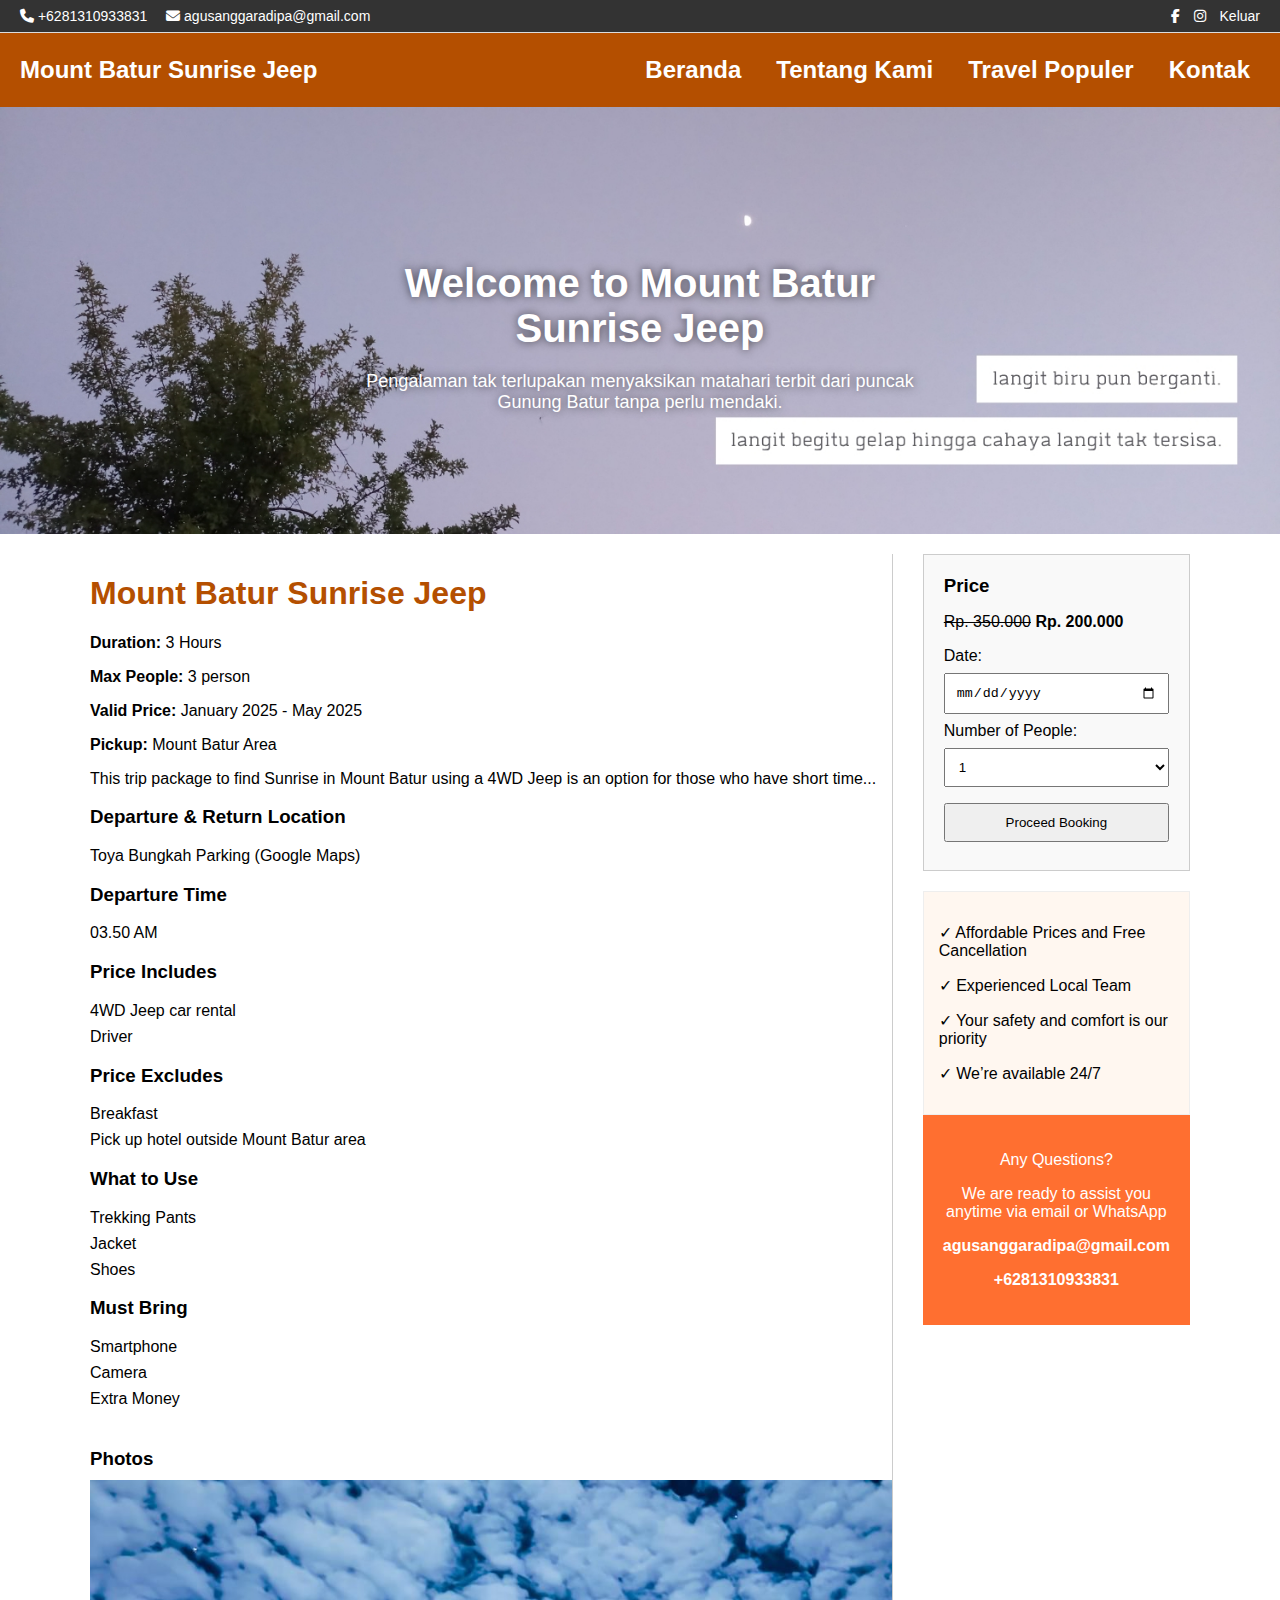
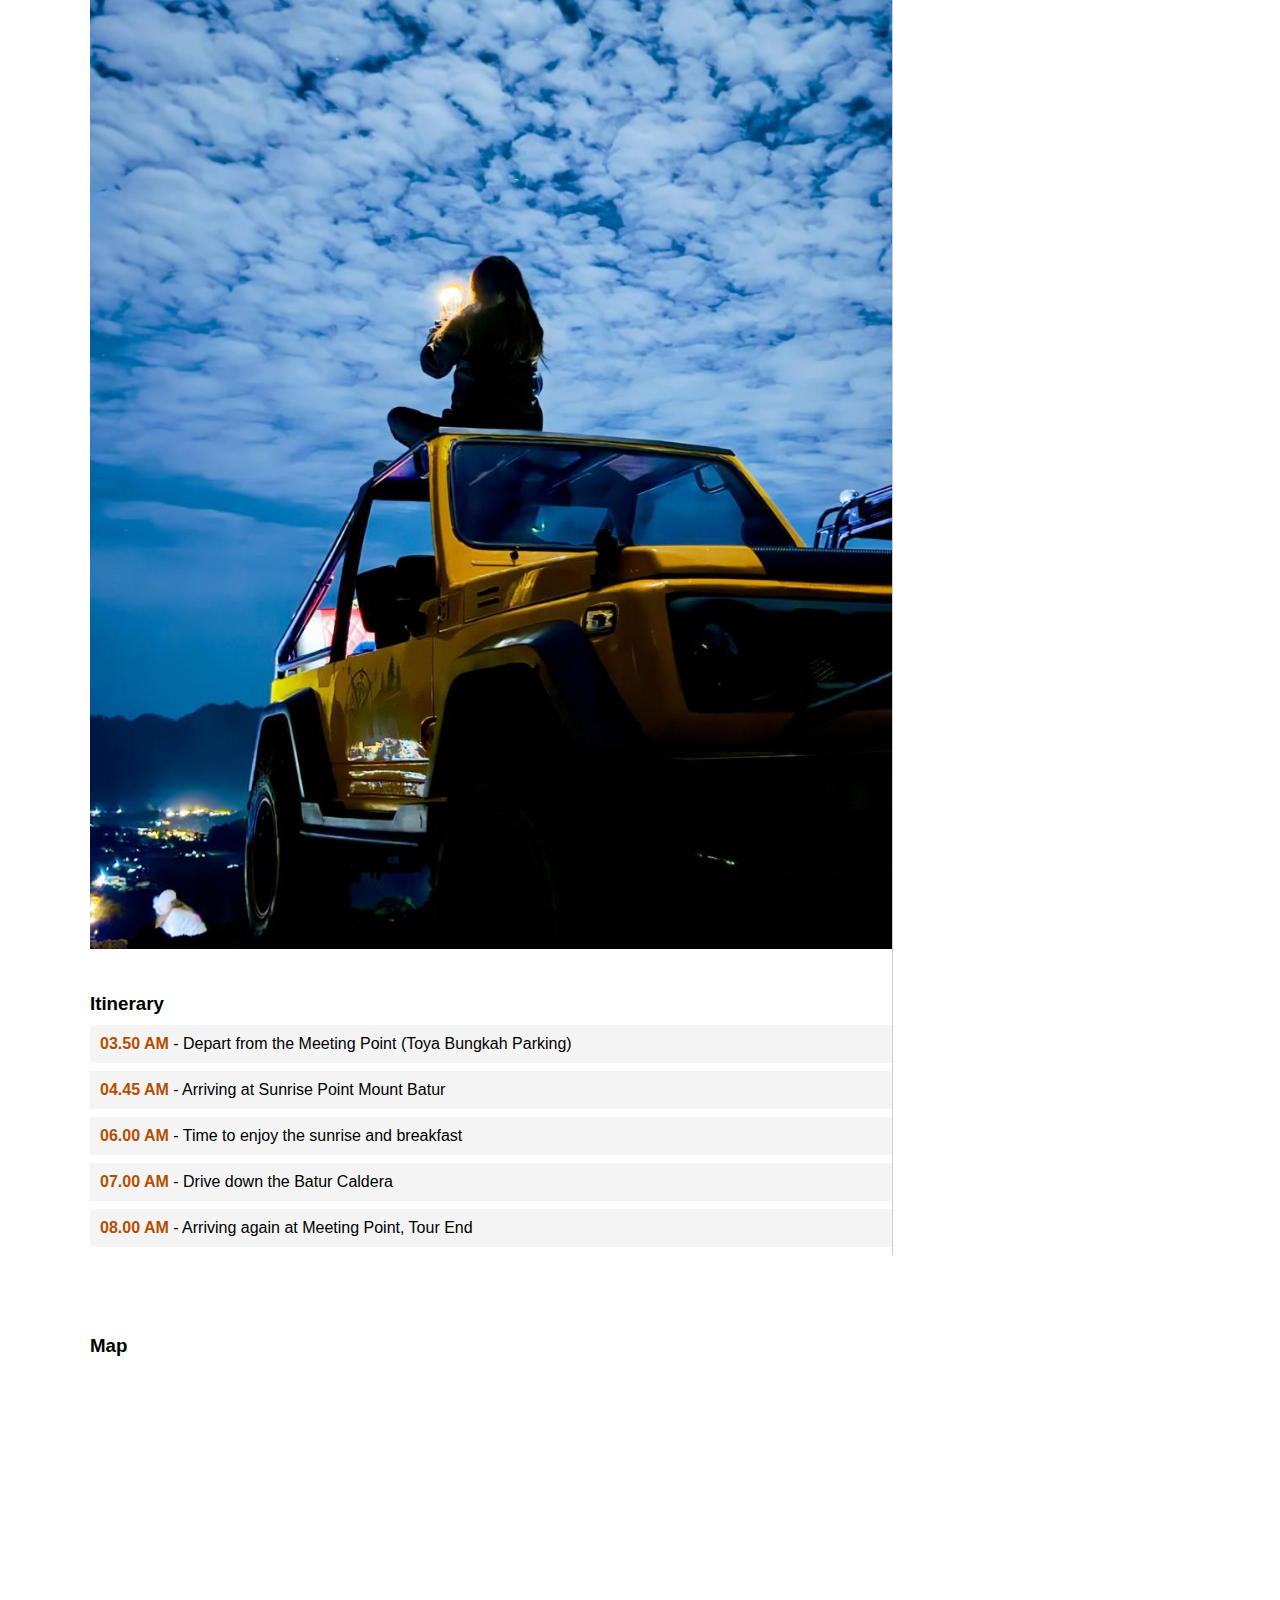
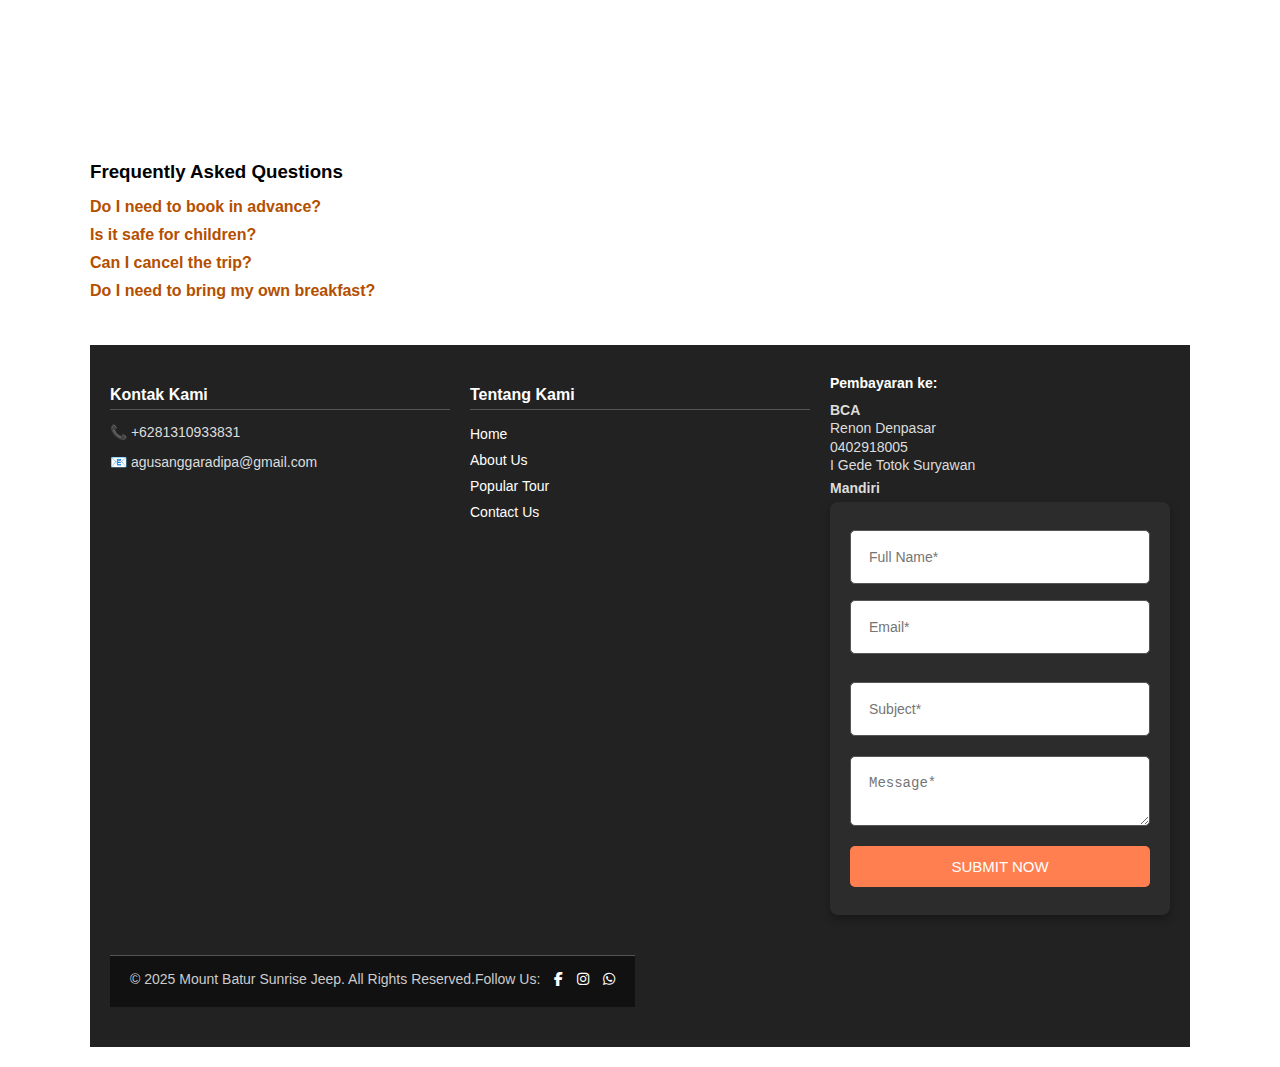
<file: tour1.html>
<!DOCTYPE html>
<html lang="en">
<head>
  <meta charset="UTF-8" />
  <meta name="viewport" content="width=device-width, initial-scale=1" />
  <title>Mount Batur Sunrise Jeep Tour</title>
  <link rel="stylesheet" href="styles.css" />
  <link rel="stylesheet" href="https://cdnjs.cloudflare.com/ajax/libs/font-awesome/6.4.0/css/all.min.css" />
  <style>
    body {
      font-family: Arial, sans-serif;
      margin: 0;
      background: #fff;
    }
    .container {
      max-width: 1100px;
      margin: auto;
      padding: 20px;
    }
    .header1 {
      display: flex;
      justify-content: space-between;
    }
    .left {
      flex: 3;
    }
    .right {
      flex: 1;
      padding-left: 30px;
      border-left: 1px solid #ccc;
    }
    h1 {
      color: #b44f00;
    }
    ul {
      padding: 0;
    }
    ul li {
      list-style: none;
      margin-bottom: 8px;
    }
    .price-box {
      border: 1px solid #ccc;
      padding: 20px;
      background: #f9f9f9;
      margin-bottom: 20px;
    }
    .price-box h3 {
      margin: 0 0 10px;
    }
    input, select, button {
      width: 100%;
      padding: 10px;
      margin: 8px 0;
      box-sizing: border-box;
    }
    .info-section {
      background: #fff7f0;
      padding: 15px;
      margin-top: 20px;
      border: 1px solid #eee;
    }
    .contact-box {
      background: #ff6f30;
      color: white;
      padding: 20px;
      text-align: center;
    }
    .contact-box a {
      color: white;
      font-weight: bold;
      text-decoration: none;
    }
    .section {
      margin-top: 40px;
    }
    .section h3 {
      margin-bottom: 10px;
    }
    .photo-slider {
      text-align: center;
    }
    .photo-slider img {
      max-width: 100%;
      height: auto;
    }
    .itinerary-box {
      background: #f4f4f4;
      padding: 10px;
      margin-bottom: 8px;
    }
    .itinerary-time {
      font-weight: bold;
      color: #b44f00;
    }
    /* Topbar styles */
    .topbar {
      background: #333;
      color: white;
      padding: 8px 20px;
      display: flex;
      justify-content: space-between;
      font-size: 14px;
    }
    .topbar-left span {
      margin-right: 15px;
    }
    .topbar-right a {
      color: white;
      margin-left: 10px;
      text-decoration: none;
    }
    header {
      background: #b44f00;
      color: white;
      padding: 15px 20px;
    }
    header h2 {
      margin: 0;
    }
    nav ul {
      list-style: none;
      padding: 0;
      display: flex;
      gap: 15px;
      margin-top: 8px;
    }
    nav ul li a {
      color: white;
      text-decoration: none;
      font-weight: bold;
    }
    nav ul li a:hover {
      text-decoration: underline;
    }
    /* Footer */
    .site-footer {
      background: #222;
      color: white;
      padding: 20px;
      margin-top: 40px;
    }
    .footer-container {
      display: flex;
      flex-wrap: wrap;
      gap: 20px;
      justify-content: space-between;
    }
    .footer-column {
      flex: 1 1 200px;
    }
    .footer-column h4 {
      border-bottom: 1px solid #555;
      padding-bottom: 5px;
      margin-bottom: 10px;
    }
    .footer-column ul {
      list-style: none;
      padding: 0;
    }
    .footer-column ul li a {
      color: white;
      text-decoration: none;
    }
    .footer-column ul li a:hover {
      text-decoration: underline;
    }
    .payment-info p {
      margin: 5px 0;
      line-height: 1.3;
    }
    .footer-bottom {
      display: flex;
      justify-content: space-between;
      font-size: 14px;
      margin-top: 20px;
      border-top: 1px solid #555;
      padding-top: 10px;
    }
    .footer-right i {
      margin-left: 10px;
      cursor: pointer;
    }
    .faq-item p {
      margin: 0;
      padding: 5px 0;
    }
  </style>
</head>
<body>
  
  <!-- Topbar -->
  <div class="topbar">
    <div class="topbar-left">
      <span><i class="fas fa-phone"></i> +6281310933831</span>
      <span><i class="fas fa-envelope"></i> agusanggaradipa@gmail.com</span>
    </div>
    <div class="topbar-right">
      <a href="#"><i class="fab fa-facebook-f"></i></a>
      <a href="#"><i class="fab fa-instagram"></i></a>
      <a href="index.html" class="auth-link">Keluar</a>

      <!-- Shown only when logged in -->
      <div id="user-menu" class="user-dropdown" style="display: none; position: relative;">
        <span id="username-display" style="cursor: pointer;">Username</span>
        <div class="dropdown-content" style="display: none; position: absolute; background: white; border: 1px solid #ccc; padding: 10px;">
          <a href="index.html" onclick="logout()">Logout</a>
        </div>
      </div>
    </div>
  </div>
  
  <header>
    <h2>Mount Batur Sunrise Jeep</h2>
    <nav>
      <ul>
        <li><a href="index.html">Beranda</a></li>
        <li><a href="about.html">Tentang Kami</a></li>
        <li><a href="tours.html">Travel Populer</a></li>
        <li><a href="contact.html">Kontak</a></li>
      </ul>
    </nav>
  </header>

  <main>
    <section class="hero">
      <img src="TRAVEL.jpg" alt="Gunung Batur" class="hero-image" style="width:100%; height:auto;" />
      <div class="hero-text" style="padding: 20px;">
        <h2>Welcome to Mount Batur Sunrise Jeep</h2>
        <p>Pengalaman tak terlupakan menyaksikan matahari terbit dari puncak Gunung Batur tanpa perlu mendaki.</p>
      </div>
    </section>

    <div class="container">
      <div class="header1">
        <div class="left">
          <h1>Mount Batur Sunrise Jeep</h1>
          <p><strong>Duration:</strong> 3 Hours</p>
          <p><strong>Max People:</strong> 3 person</p>
          <p><strong>Valid Price:</strong> January 2025 - May 2025</p>
          <p><strong>Pickup:</strong> Mount Batur Area</p>

          <p>This trip package to find Sunrise in Mount Batur using a 4WD Jeep is an option for those who have short time...</p>

          <h3>Departure & Return Location</h3>
          <p>Toya Bungkah Parking (Google Maps)</p>

          <h3>Departure Time</h3>
          <p>03.50 AM</p>

          <h3>Price Includes</h3>
          <ul>
            <li>4WD Jeep car rental</li>
            <li>Driver</li>
          </ul>

          <h3>Price Excludes</h3>
          <ul>
            <li>Breakfast</li>
            <li>Pick up hotel outside Mount Batur area</li>
          </ul>

          <h3>What to Use</h3>
          <ul>
            <li>Trekking Pants</li>
            <li>Jacket</li>
            <li>Shoes</li>
          </ul>

          <h3>Must Bring</h3>
          <ul>
            <li>Smartphone</li>
            <li>Camera</li>
            <li>Extra Money</li>
          </ul>

          <div class="section">
            <h3>Photos</h3>
            <div class="photo-slider">
              <img src="Singapore.jpeg" alt="Sunrise Photo" />
            </div>
          </div>

          <div class="section">
            <h3>Itinerary</h3>
            <div class="itinerary-box"><span class="itinerary-time">03.50 AM</span> - Depart from the Meeting Point (Toya Bungkah Parking)</div>
            <div class="itinerary-box"><span class="itinerary-time">04.45 AM</span> - Arriving at Sunrise Point Mount Batur</div>
            <div class="itinerary-box"><span class="itinerary-time">06.00 AM</span> - Time to enjoy the sunrise and breakfast</div>
            <div class="itinerary-box"><span class="itinerary-time">07.00 AM</span> - Drive down the Batur Caldera</div>
            <div class="itinerary-box"><span class="itinerary-time">08.00 AM</span> - Arriving again at Meeting Point, Tour End</div>
          </div>
        </div>

        <div class="right">
          <div class="price-box">
            <h3>Price</h3>
            <p><del>Rp. 350.000</del> <strong>Rp. 200.000</strong></p>
            <label for="date">Date:</label>
            <input type="date" id="date" />
            <label for="people">Number of People:</label>
            <select id="people">
              <option value="1">1</option>
              <option value="2">2</option>
              <option value="3">3</option>
            </select>
            <button>Proceed Booking</button>
          </div>

          <div class="info-section">
            <p>&#10003; Affordable Prices and Free Cancellation</p>
            <p>&#10003; Experienced Local Team</p>
            <p>&#10003; Your safety and comfort is our priority</p>
            <p>&#10003; We’re available 24/7</p>
          </div>

          <div class="contact-box">
            <p>Any Questions?</p>
            <p>We are ready to assist you anytime via email or WhatsApp</p>
            <p><a href="mailto:agusanggaradipa@gmail.com">agusanggaradipa@gmail.com</a></p>
            <p><strong>+6281310933831</strong></p>
          </div>
        </div>
      </div>
    </div>

    <div class="container">
      <!-- Google Map Section -->
      <div class="section">
        <h3>Map</h3>
        <iframe
          src="https://maps.app.goo.gl/1LYGPgarRZHJ4AGP6"
          width="100%"
          height="350"
          style="border:0;"
          allowfullscreen=""
          loading="lazy"
          referrerpolicy="no-referrer-when-downgrade"
        ></iframe>
      </div>

      <!-- FAQ Section -->
      <div class="section">
        <h3>Frequently Asked Questions</h3>

        <div class="faq-item">
          <p onclick="toggleAnswer(this)" style="cursor: pointer; font-weight: bold; color: #b44f00;">
            Do I need to book in advance?
          </p>
          <p class="faq-answer" style="display: none; margin-left: 15px;">
            Yes, we recommend booking at least 1 day in advance to ensure availability.
          </p>
        </div>

        <div class="faq-item">
          <p onclick="toggleAnswer(this)" style="cursor: pointer; font-weight: bold; color: #b44f00;">
            Is it safe for children?
          </p>
          <p class="faq-answer" style="display: none; margin-left: 15px;">
            Yes, the jeep tour is safe for children, but we recommend age 5 and above.
          </p>
        </div>

        <div class="faq-item">
          <p onclick="toggleAnswer(this)" style="cursor: pointer; font-weight: bold; color: #b44f00;">
            Can I cancel the trip?
          </p>
          <p class="faq-answer" style="display: none; margin-left: 15px;">
            Yes, free cancellation is available up to 24 hours before the tour.
          </p>
        </div>

        <div class="faq-item">
          <p onclick="toggleAnswer(this)" style="cursor: pointer; font-weight: bold; color: #b44f00;">
            Do I need to bring my own breakfast?
          </p>
          <p class="faq-answer" style="display: none; margin-left: 15px;">
            Yes, breakfast is not included in the package.
          </p>
        </div>
      </div>

      <footer class="site-footer">
        <div class="footer-container">
          <div class="footer-column">
            <h4>Kontak Kami</h4>
            <p><strong>📞</strong> +6281310933831</p>
            <p><strong>📧</strong> agusanggaradipa@gmail.com</p>
          </div>
          <div class="footer-column">
            <h4>Tentang Kami</h4>
            <ul>
              <li><a href="index.html">Home</a></li>
              <li><a href="about.html">About Us</a></li>
              <li><a href="tours.html">Popular Tour</a></li>
              <li><a href="contact.html">Contact Us</a></li>
            </ul>
          </div>
          <div class="payment-info">
            <h4>Pembayaran ke:</h4>
            <p>
              <strong>BCA</strong><br />
              Renon Denpasar<br />
              0402918005<br />
              I Gede Totok Suryawan
            </p>
            <p>
              <strong>Mandiri</strong><br />
              
              <div class="footer-column contact-form">
                <form action="https://formsubmit.co/agusanggaradipa@gmail.com" method="POST" onsubmit="return showSuccessMessage()">
                  <div class="form-row">
                    <input type="text" name="name" placeholder="Full Name*" required />
                    <input type="email" name="email" placeholder="Email*" required />
                  </div>
                  <input type="text" name="_subject" placeholder="Subject*" required />
                  <textarea name="message" placeholder="Message*" required></textarea>
                  <input type="hidden" name="_captcha" value="false" />
                  <input type="hidden" name="_next" value="https://sunrisejeeptour.com/thanks.html" />
                  <button type="submit">SUBMIT NOW</button>
                  <p id="success-msg" style="display:none; color: green; margin-top: 10px;">Pesan berhasil dikirim!</p>
                </form>
              </div>
            </div>
      
            <div class="footer-bottom">
              <div class="footer-center">
                &copy; 2025 Mount Batur Sunrise Jeep. All Rights Reserved.
              </div>
              <div class="footer-right">
                Follow Us:
                <i class="fab fa-facebook-f"></i>
                <i class="fab fa-instagram"></i>
                <a href="https://wa.me/6281310933831" target="_blank"><i class="fab fa-whatsapp"></i></a>
              </div>
            </div>
          </footer>
        </main>
      
        <script>
          function showSuccessMessage() {
            document.getElementById("success-msg").style.display = "block";
            return true;
          }
        </script>
      
      </body>
      </html>
</file>
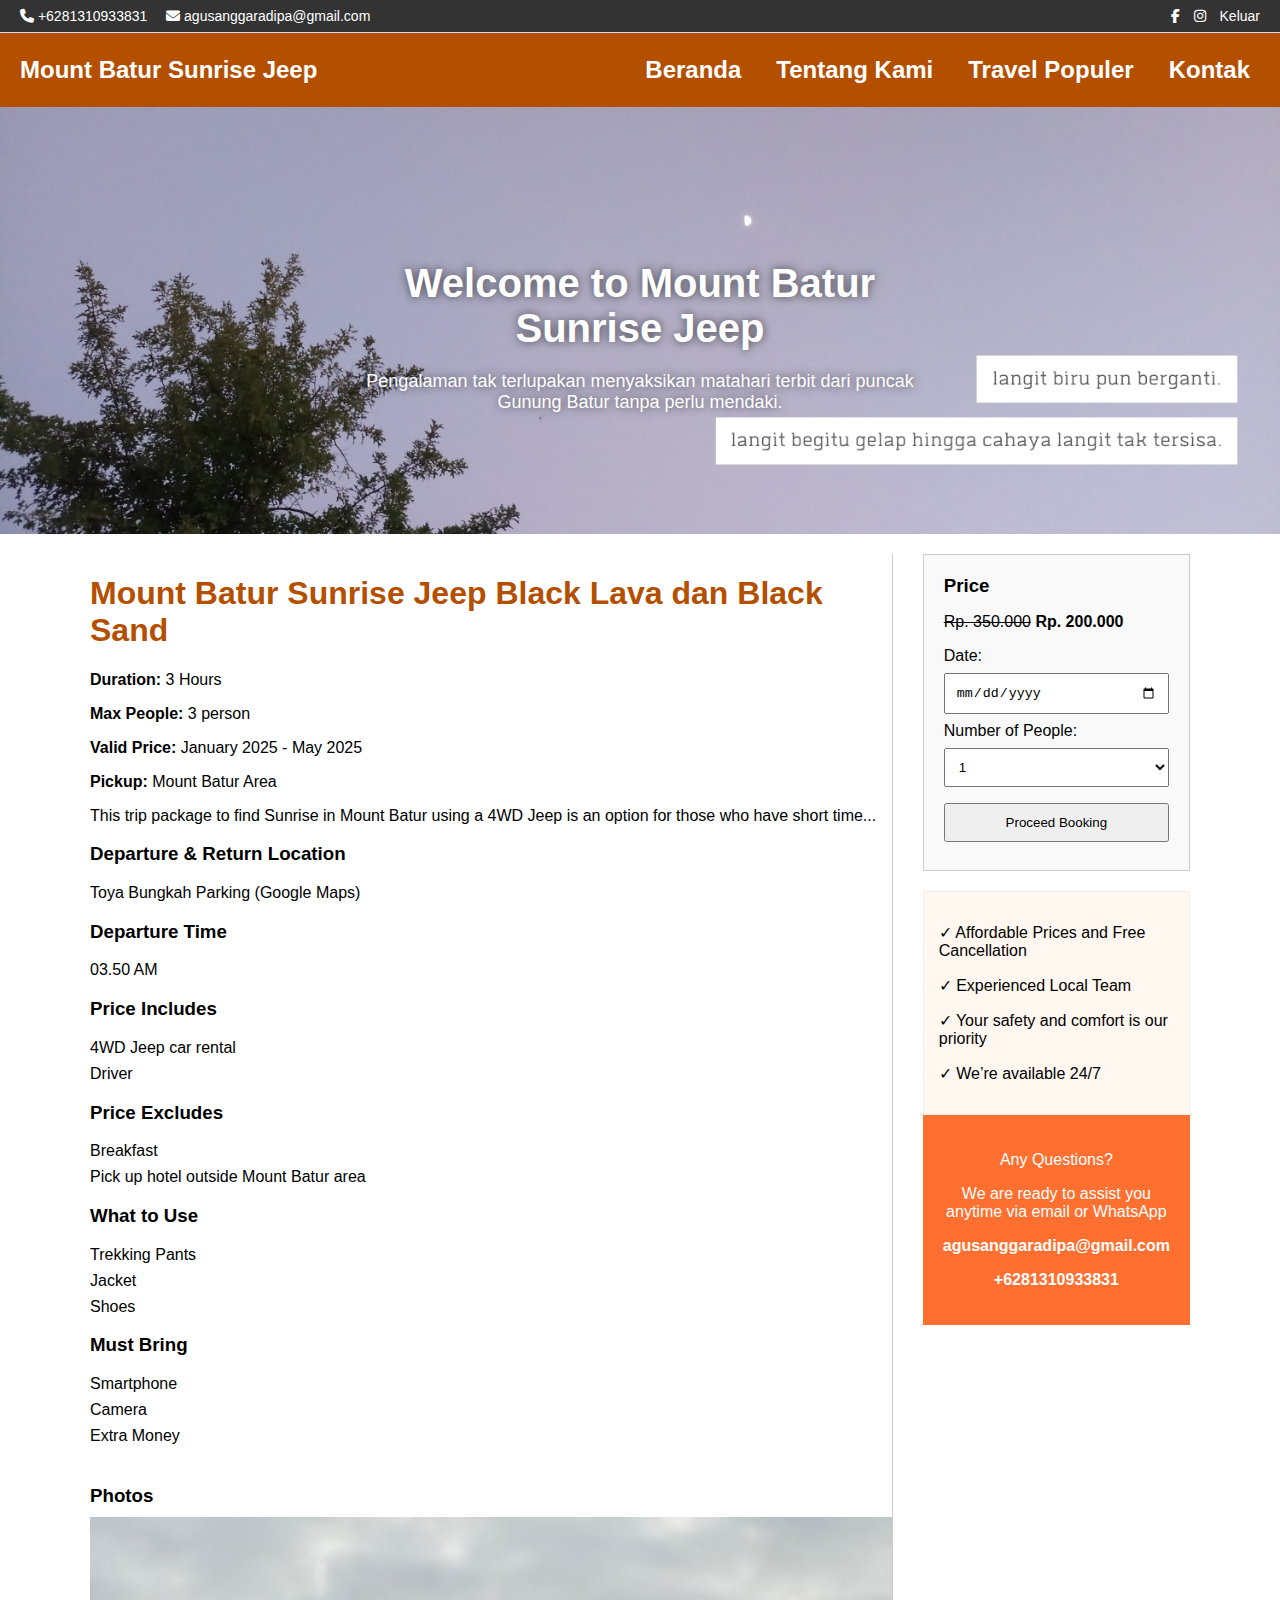
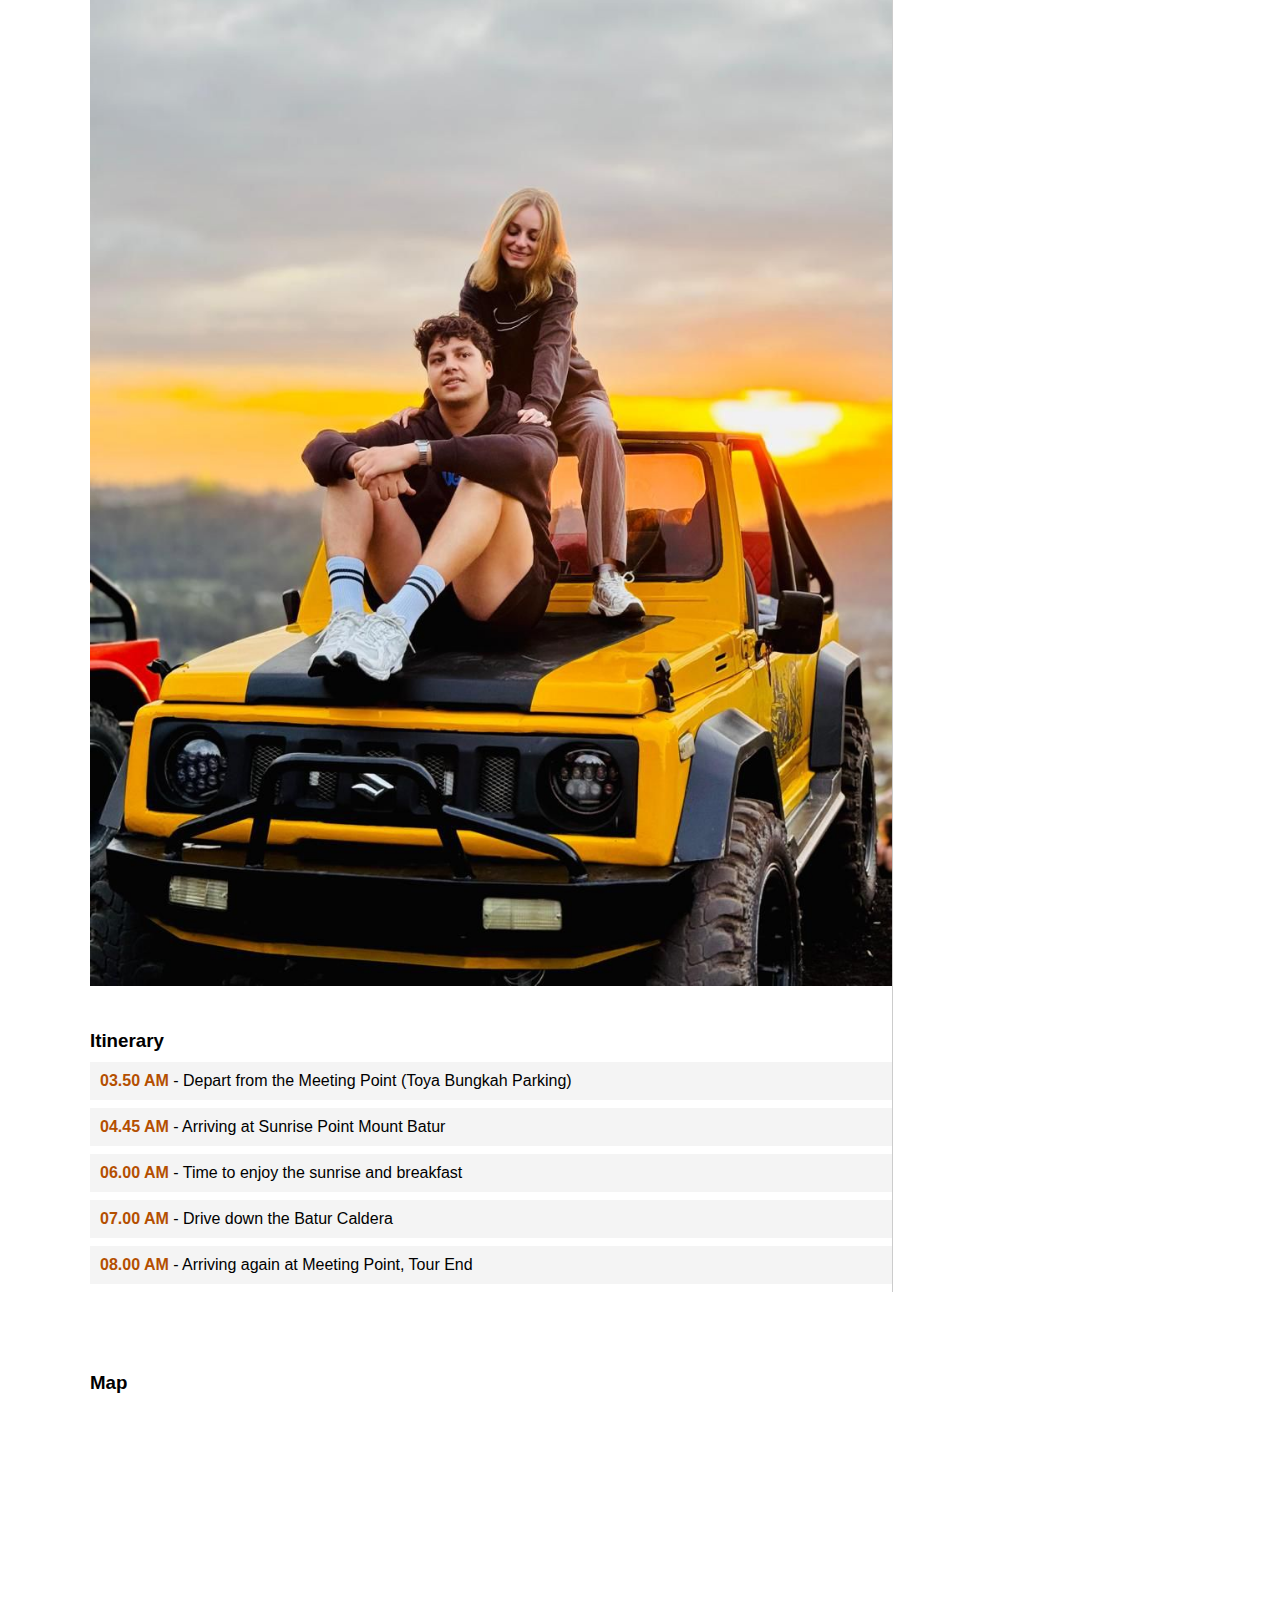
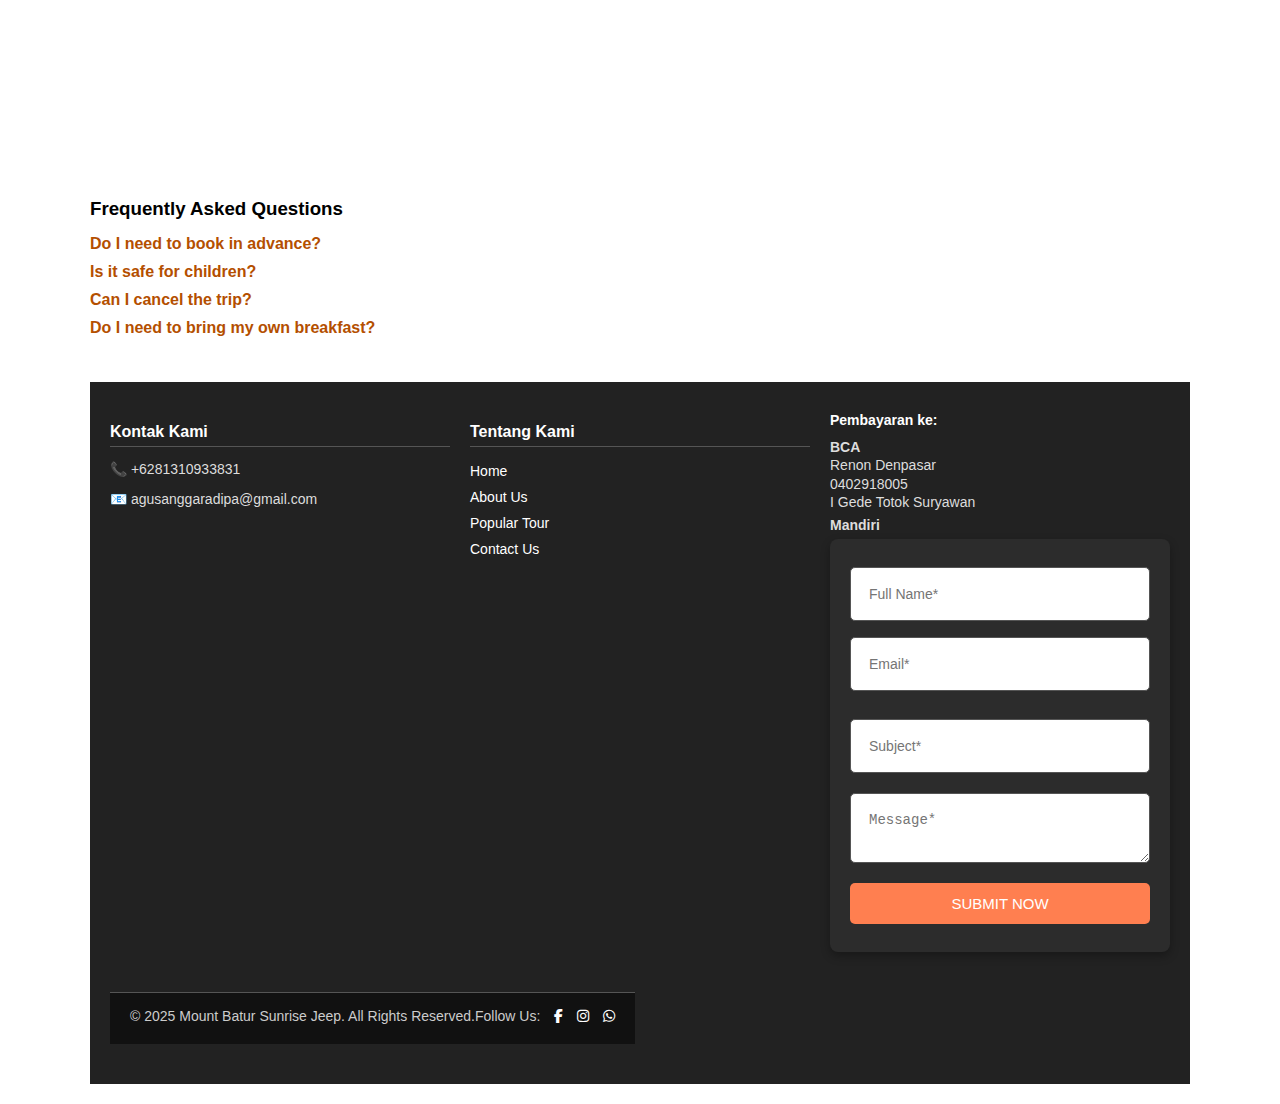
<file: tour2.html>
<!DOCTYPE html>
<html lang="en">
<head>
  <meta charset="UTF-8" />
  <meta name="viewport" content="width=device-width, initial-scale=1" />
  <title>Mount Batur Sunrise Jeep Tour</title>
  <link rel="stylesheet" href="styles.css" />
  <link rel="stylesheet" href="https://cdnjs.cloudflare.com/ajax/libs/font-awesome/6.4.0/css/all.min.css" />
  <style>
    body {
      font-family: Arial, sans-serif;
      margin: 0;
      background: #fff;
    }
    .container {
      max-width: 1100px;
      margin: auto;
      padding: 20px;
    }
    .header1 {
      display: flex;
      justify-content: space-between;
    }
    .left {
      flex: 3;
    }
    .right {
      flex: 1;
      padding-left: 30px;
      border-left: 1px solid #ccc;
    }
    h1 {
      color: #b44f00;
    }
    ul {
      padding: 0;
    }
    ul li {
      list-style: none;
      margin-bottom: 8px;
    }
    .price-box {
      border: 1px solid #ccc;
      padding: 20px;
      background: #f9f9f9;
      margin-bottom: 20px;
    }
    .price-box h3 {
      margin: 0 0 10px;
    }
    input, select, button {
      width: 100%;
      padding: 10px;
      margin: 8px 0;
      box-sizing: border-box;
    }
    .info-section {
      background: #fff7f0;
      padding: 15px;
      margin-top: 20px;
      border: 1px solid #eee;
    }
    .contact-box {
      background: #ff6f30;
      color: white;
      padding: 20px;
      text-align: center;
    }
    .contact-box a {
      color: white;
      font-weight: bold;
      text-decoration: none;
    }
    .section {
      margin-top: 40px;
    }
    .section h3 {
      margin-bottom: 10px;
    }
    .photo-slider {
      text-align: center;
    }
    .photo-slider img {
      max-width: 100%;
      height: auto;
    }
    .itinerary-box {
      background: #f4f4f4;
      padding: 10px;
      margin-bottom: 8px;
    }
    .itinerary-time {
      font-weight: bold;
      color: #b44f00;
    }
    /* Topbar styles */
    .topbar {
      background: #333;
      color: white;
      padding: 8px 20px;
      display: flex;
      justify-content: space-between;
      font-size: 14px;
    }
    .topbar-left span {
      margin-right: 15px;
    }
    .topbar-right a {
      color: white;
      margin-left: 10px;
      text-decoration: none;
    }
    header {
      background: #b44f00;
      color: white;
      padding: 15px 20px;
    }
    header h2 {
      margin: 0;
    }
    nav ul {
      list-style: none;
      padding: 0;
      display: flex;
      gap: 15px;
      margin-top: 8px;
    }
    nav ul li a {
      color: white;
      text-decoration: none;
      font-weight: bold;
    }
    nav ul li a:hover {
      text-decoration: underline;
    }
    /* Footer */
    .site-footer {
      background: #222;
      color: white;
      padding: 20px;
      margin-top: 40px;
    }
    .footer-container {
      display: flex;
      flex-wrap: wrap;
      gap: 20px;
      justify-content: space-between;
    }
    .footer-column {
      flex: 1 1 200px;
    }
    .footer-column h4 {
      border-bottom: 1px solid #555;
      padding-bottom: 5px;
      margin-bottom: 10px;
    }
    .footer-column ul {
      list-style: none;
      padding: 0;
    }
    .footer-column ul li a {
      color: white;
      text-decoration: none;
    }
    .footer-column ul li a:hover {
      text-decoration: underline;
    }
    .payment-info p {
      margin: 5px 0;
      line-height: 1.3;
    }
    .footer-bottom {
      display: flex;
      justify-content: space-between;
      font-size: 14px;
      margin-top: 20px;
      border-top: 1px solid #555;
      padding-top: 10px;
    }
    .footer-right i {
      margin-left: 10px;
      cursor: pointer;
    }
    .faq-item p {
      margin: 0;
      padding: 5px 0;
    }
  </style>
</head>
<body>
  
  <!-- Topbar -->
  <div class="topbar">
    <div class="topbar-left">
      <span><i class="fas fa-phone"></i> +6281310933831</span>
      <span><i class="fas fa-envelope"></i> agusanggaradipa@gmail.com</span>
    </div>
    <div class="topbar-right">
      <a href="#"><i class="fab fa-facebook-f"></i></a>
      <a href="#"><i class="fab fa-instagram"></i></a>
      <a href="index.html" class="auth-link">Keluar</a>

      <!-- Shown only when logged in -->
      <div id="user-menu" class="user-dropdown" style="display: none; position: relative;">
        <span id="username-display" style="cursor: pointer;">Username</span>
        <div class="dropdown-content" style="display: none; position: absolute; background: white; border: 1px solid #ccc; padding: 10px;">
          <a href="index.html" onclick="logout()">Logout</a>
        </div>
      </div>
    </div>
  </div>
  
  <header>
    <h2>Mount Batur Sunrise Jeep</h2>
    <nav>
      <ul>
        <li><a href="index.html">Beranda</a></li>
        <li><a href="about.html">Tentang Kami</a></li>
        <li><a href="tours.html">Travel Populer</a></li>
        <li><a href="contact.html">Kontak</a></li>
      </ul>
    </nav>
  </header>

  <main>
    <section class="hero">
      <img src="TRAVEL.jpg" alt="Gunung Batur" class="hero-image" style="width:100%; height:auto;" />
      <div class="hero-text" style="padding: 20px;">
        <h2>Welcome to Mount Batur Sunrise Jeep</h2>
        <p>Pengalaman tak terlupakan menyaksikan matahari terbit dari puncak Gunung Batur tanpa perlu mendaki.</p>
      </div>
    </section>

    <div class="container">
      <div class="header1">
        <div class="left">
          <h1>Mount Batur Sunrise Jeep Black Lava dan Black Sand</h1>
          <p><strong>Duration:</strong> 3 Hours</p>
          <p><strong>Max People:</strong> 3 person</p>
          <p><strong>Valid Price:</strong> January 2025 - May 2025</p>
          <p><strong>Pickup:</strong> Mount Batur Area</p>

          <p>This trip package to find Sunrise in Mount Batur using a 4WD Jeep is an option for those who have short time...</p>

          <h3>Departure & Return Location</h3>
          <p>Toya Bungkah Parking (Google Maps)</p>

          <h3>Departure Time</h3>
          <p>03.50 AM</p>

          <h3>Price Includes</h3>
          <ul>
            <li>4WD Jeep car rental</li>
            <li>Driver</li>
          </ul>

          <h3>Price Excludes</h3>
          <ul>
            <li>Breakfast</li>
            <li>Pick up hotel outside Mount Batur area</li>
          </ul>

          <h3>What to Use</h3>
          <ul>
            <li>Trekking Pants</li>
            <li>Jacket</li>
            <li>Shoes</li>
          </ul>

          <h3>Must Bring</h3>
          <ul>
            <li>Smartphone</li>
            <li>Camera</li>
            <li>Extra Money</li>
          </ul>

          <div class="section">
            <h3>Photos</h3>
            <div class="photo-slider">
              <img src="china.jpeg" alt="Sunrise Photo" />
            </div>
          </div>

          <div class="section">
            <h3>Itinerary</h3>
            <div class="itinerary-box"><span class="itinerary-time">03.50 AM</span> - Depart from the Meeting Point (Toya Bungkah Parking)</div>
            <div class="itinerary-box"><span class="itinerary-time">04.45 AM</span> - Arriving at Sunrise Point Mount Batur</div>
            <div class="itinerary-box"><span class="itinerary-time">06.00 AM</span> - Time to enjoy the sunrise and breakfast</div>
            <div class="itinerary-box"><span class="itinerary-time">07.00 AM</span> - Drive down the Batur Caldera</div>
            <div class="itinerary-box"><span class="itinerary-time">08.00 AM</span> - Arriving again at Meeting Point, Tour End</div>
          </div>
        </div>

        <div class="right">
          <div class="price-box">
            <h3>Price</h3>
            <p><del>Rp. 350.000</del> <strong>Rp. 200.000</strong></p>
            <label for="date">Date:</label>
            <input type="date" id="date" />
            <label for="people">Number of People:</label>
            <select id="people">
              <option value="1">1</option>
              <option value="2">2</option>
              <option value="3">3</option>
            </select>
            <button>Proceed Booking</button>
          </div>

          <div class="info-section">
            <p>&#10003; Affordable Prices and Free Cancellation</p>
            <p>&#10003; Experienced Local Team</p>
            <p>&#10003; Your safety and comfort is our priority</p>
            <p>&#10003; We’re available 24/7</p>
          </div>

          <div class="contact-box">
            <p>Any Questions?</p>
            <p>We are ready to assist you anytime via email or WhatsApp</p>
            <p><a href="mailto:agusanggaradipa@gmail.com">agusanggaradipa@gmail.com</a></p>
            <p><strong>+6281310933831</strong></p>
          </div>
        </div>
      </div>
    </div>

    <div class="container">
      <!-- Google Map Section -->
      <div class="section">
        <h3>Map</h3>
        <iframe
          src="https://maps.app.goo.gl/1LYGPgarRZHJ4AGP6"
          width="100%"
          height="350"
          style="border:0;"
          allowfullscreen=""
          loading="lazy"
          referrerpolicy="no-referrer-when-downgrade"
        ></iframe>
      </div>

      <!-- FAQ Section -->
      <div class="section">
        <h3>Frequently Asked Questions</h3>

        <div class="faq-item">
          <p onclick="toggleAnswer(this)" style="cursor: pointer; font-weight: bold; color: #b44f00;">
            Do I need to book in advance?
          </p>
          <p class="faq-answer" style="display: none; margin-left: 15px;">
            Yes, we recommend booking at least 1 day in advance to ensure availability.
          </p>
        </div>

        <div class="faq-item">
          <p onclick="toggleAnswer(this)" style="cursor: pointer; font-weight: bold; color: #b44f00;">
            Is it safe for children?
          </p>
          <p class="faq-answer" style="display: none; margin-left: 15px;">
            Yes, the jeep tour is safe for children, but we recommend age 5 and above.
          </p>
        </div>

        <div class="faq-item">
          <p onclick="toggleAnswer(this)" style="cursor: pointer; font-weight: bold; color: #b44f00;">
            Can I cancel the trip?
          </p>
          <p class="faq-answer" style="display: none; margin-left: 15px;">
            Yes, free cancellation is available up to 24 hours before the tour.
          </p>
        </div>

        <div class="faq-item">
          <p onclick="toggleAnswer(this)" style="cursor: pointer; font-weight: bold; color: #b44f00;">
            Do I need to bring my own breakfast?
          </p>
          <p class="faq-answer" style="display: none; margin-left: 15px;">
            Yes, breakfast is not included in the package.
          </p>
        </div>
      </div>

      <footer class="site-footer">
        <div class="footer-container">
          <div class="footer-column">
            <h4>Kontak Kami</h4>
            <p><strong>📞</strong> +6281310933831</p>
            <p><strong>📧</strong> agusanggaradipa@gmail.com</p>
          </div>
          <div class="footer-column">
            <h4>Tentang Kami</h4>
            <ul>
              <li><a href="index.html">Home</a></li>
              <li><a href="about.html">About Us</a></li>
              <li><a href="tours.html">Popular Tour</a></li>
              <li><a href="contact.html">Contact Us</a></li>
            </ul>
          </div>
          <div class="payment-info">
            <h4>Pembayaran ke:</h4>
            <p>
              <strong>BCA</strong><br />
              Renon Denpasar<br />
              0402918005<br />
              I Gede Totok Suryawan
            </p>
            <p>
              <strong>Mandiri</strong><br />
              
              <div class="footer-column contact-form">
                <form action="https://formsubmit.co/agusanggaradipa@gmail.com" method="POST" onsubmit="return showSuccessMessage()">
                  <div class="form-row">
                    <input type="text" name="name" placeholder="Full Name*" required />
                    <input type="email" name="email" placeholder="Email*" required />
                  </div>
                  <input type="text" name="_subject" placeholder="Subject*" required />
                  <textarea name="message" placeholder="Message*" required></textarea>
                  <input type="hidden" name="_captcha" value="false" />
                  <input type="hidden" name="_next" value="https://sunrisejeeptour.com/thanks.html" />
                  <button type="submit">SUBMIT NOW</button>
                  <p id="success-msg" style="display:none; color: green; margin-top: 10px;">Pesan berhasil dikirim!</p>
                </form>
              </div>
            </div>
      
            <div class="footer-bottom">
              <div class="footer-center">
                &copy; 2025 Mount Batur Sunrise Jeep. All Rights Reserved.
              </div>
              <div class="footer-right">
                Follow Us:
                <i class="fab fa-facebook-f"></i>
                <i class="fab fa-instagram"></i>
                <a href="https://wa.me/6281310933831" target="_blank"><i class="fab fa-whatsapp"></i></a>
              </div>
            </div>
          </footer>
        </main>
      
        <script>
          function showSuccessMessage() {
            document.getElementById("success-msg").style.display = "block";
            return true;
          }
        </script>
      
      </body>
      </html>
</file>
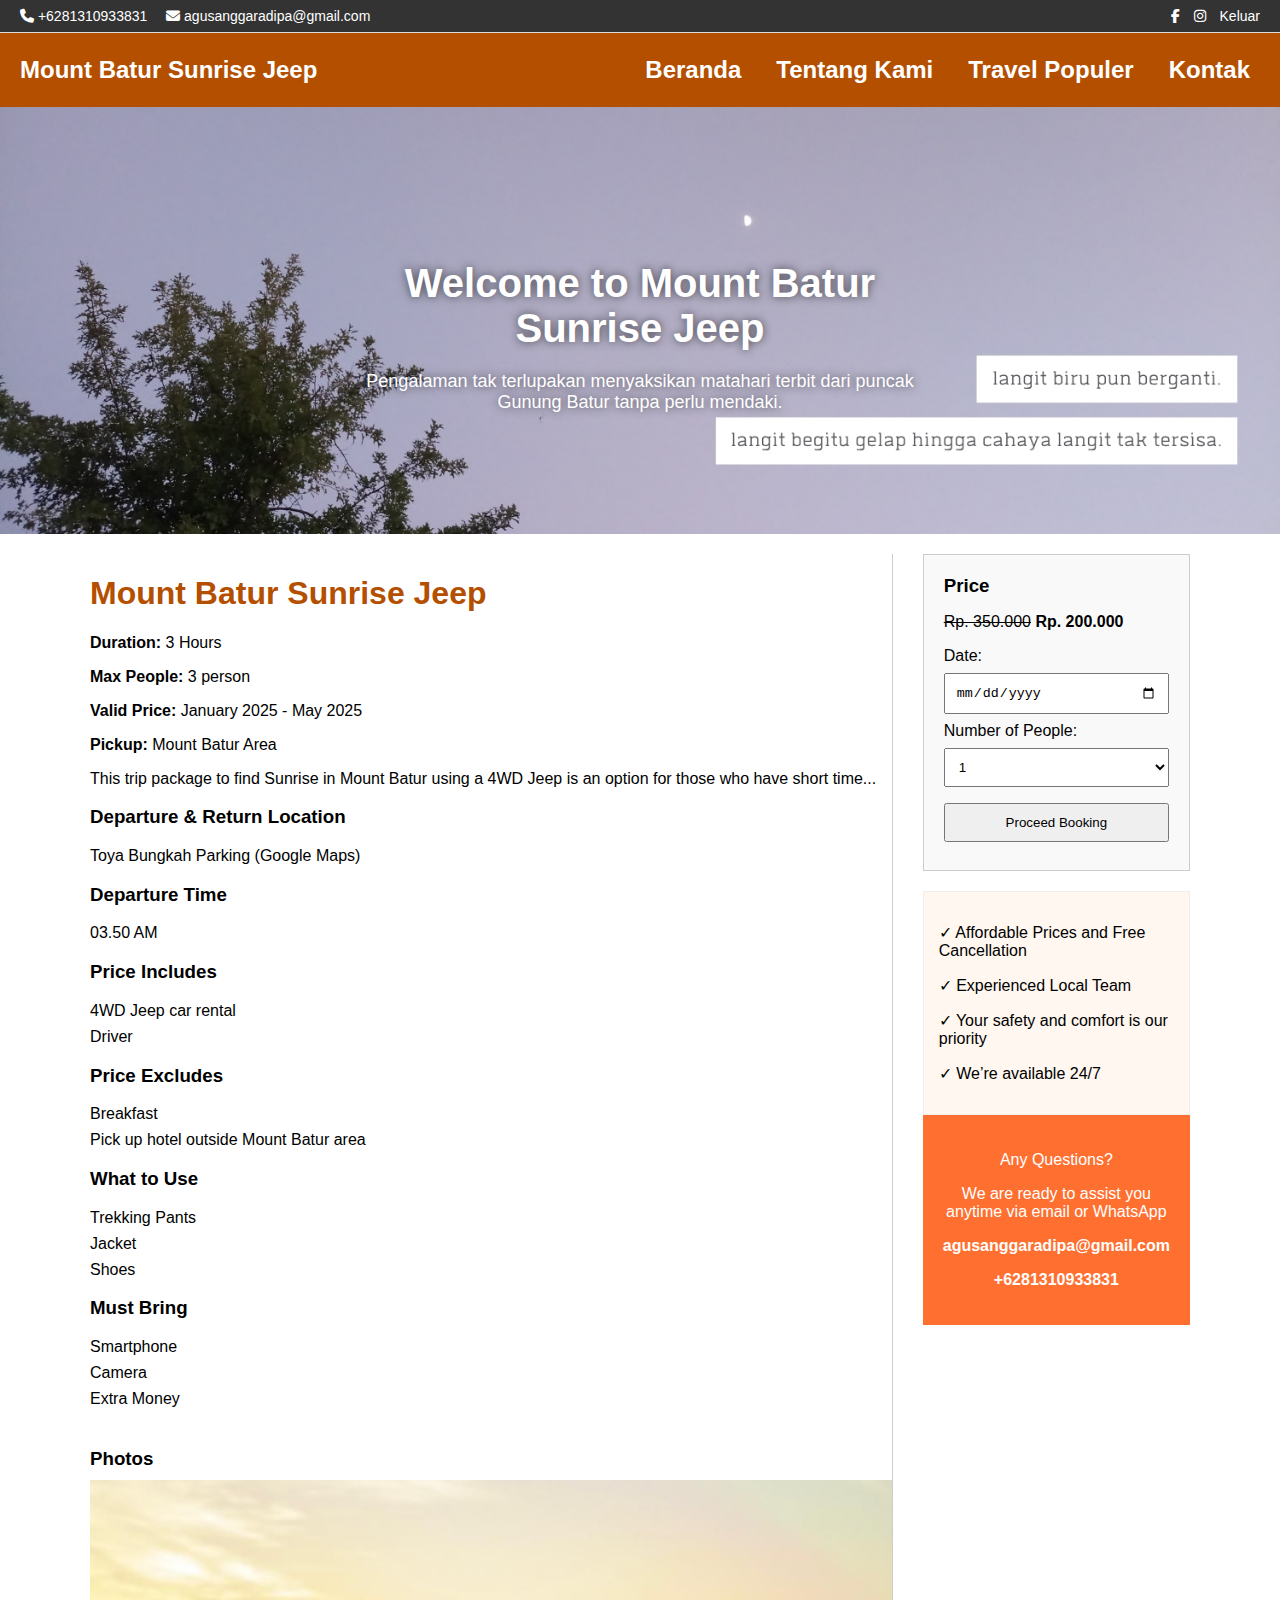
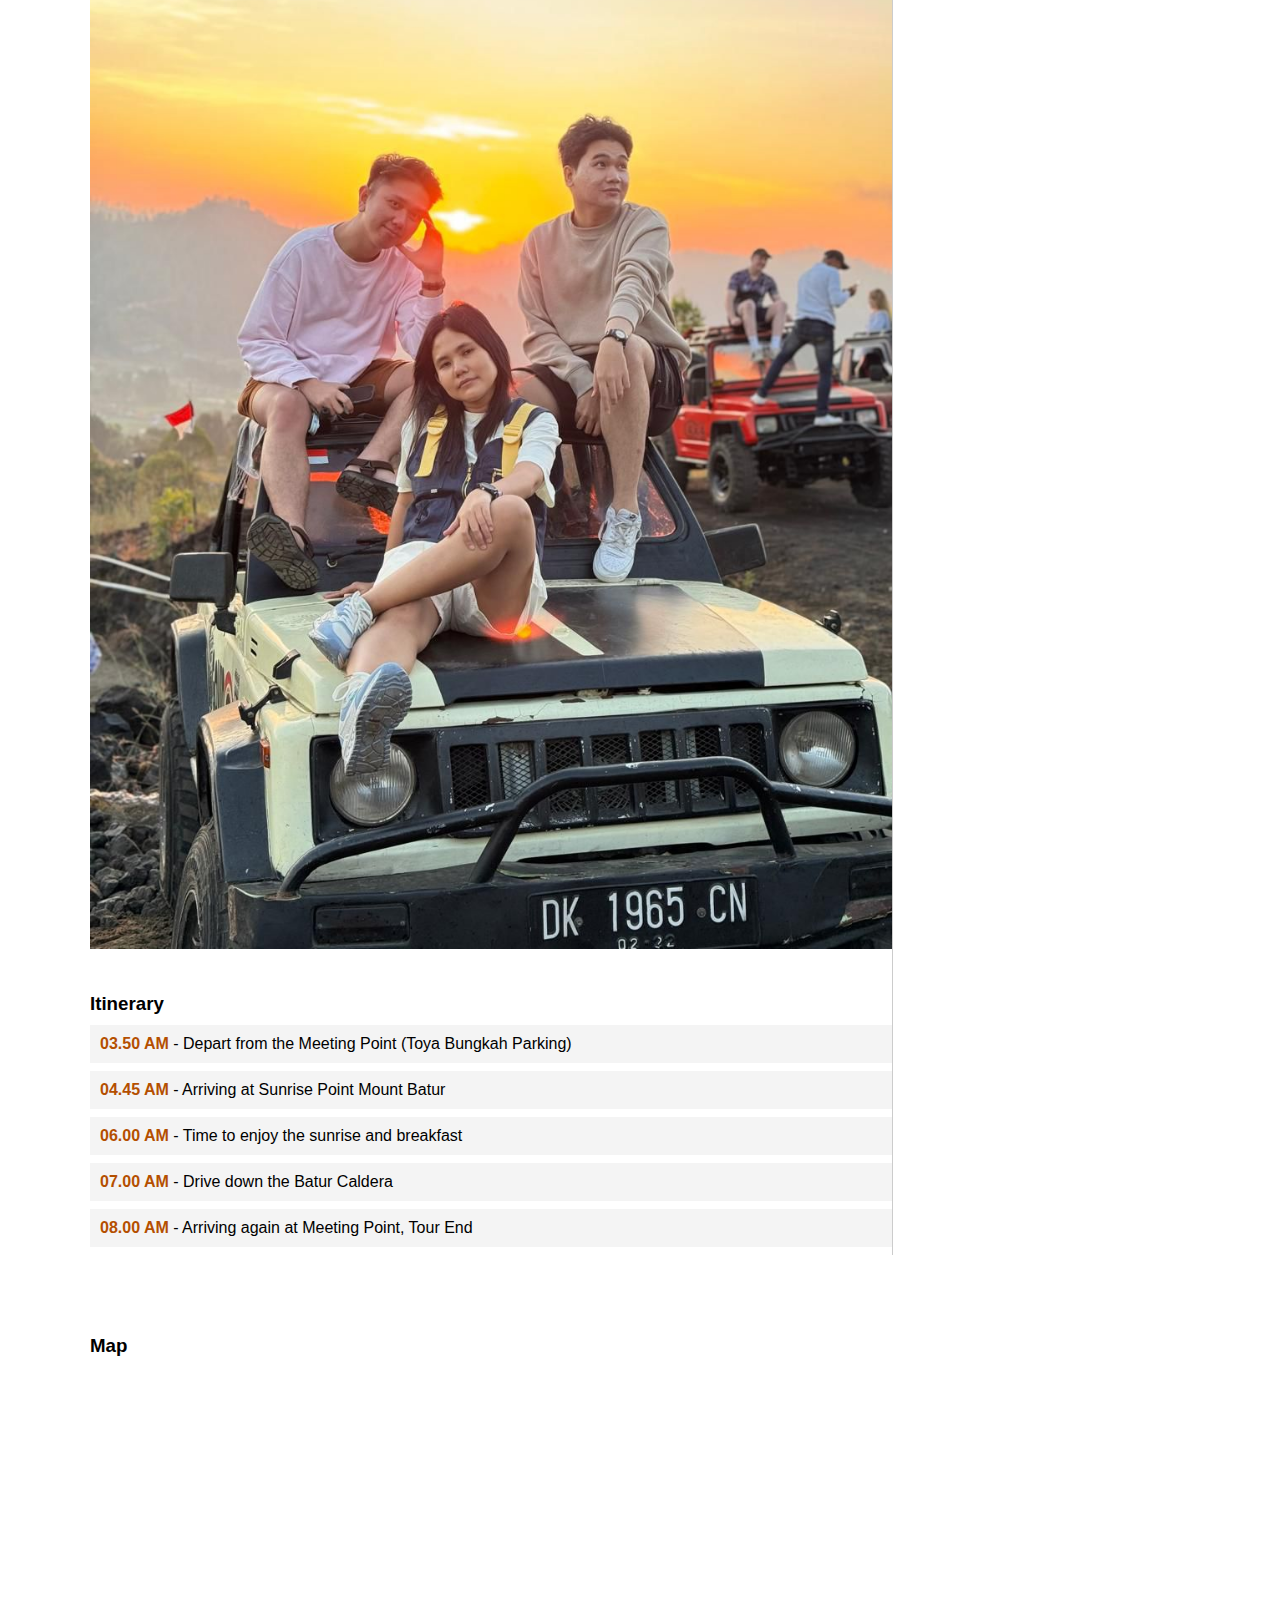
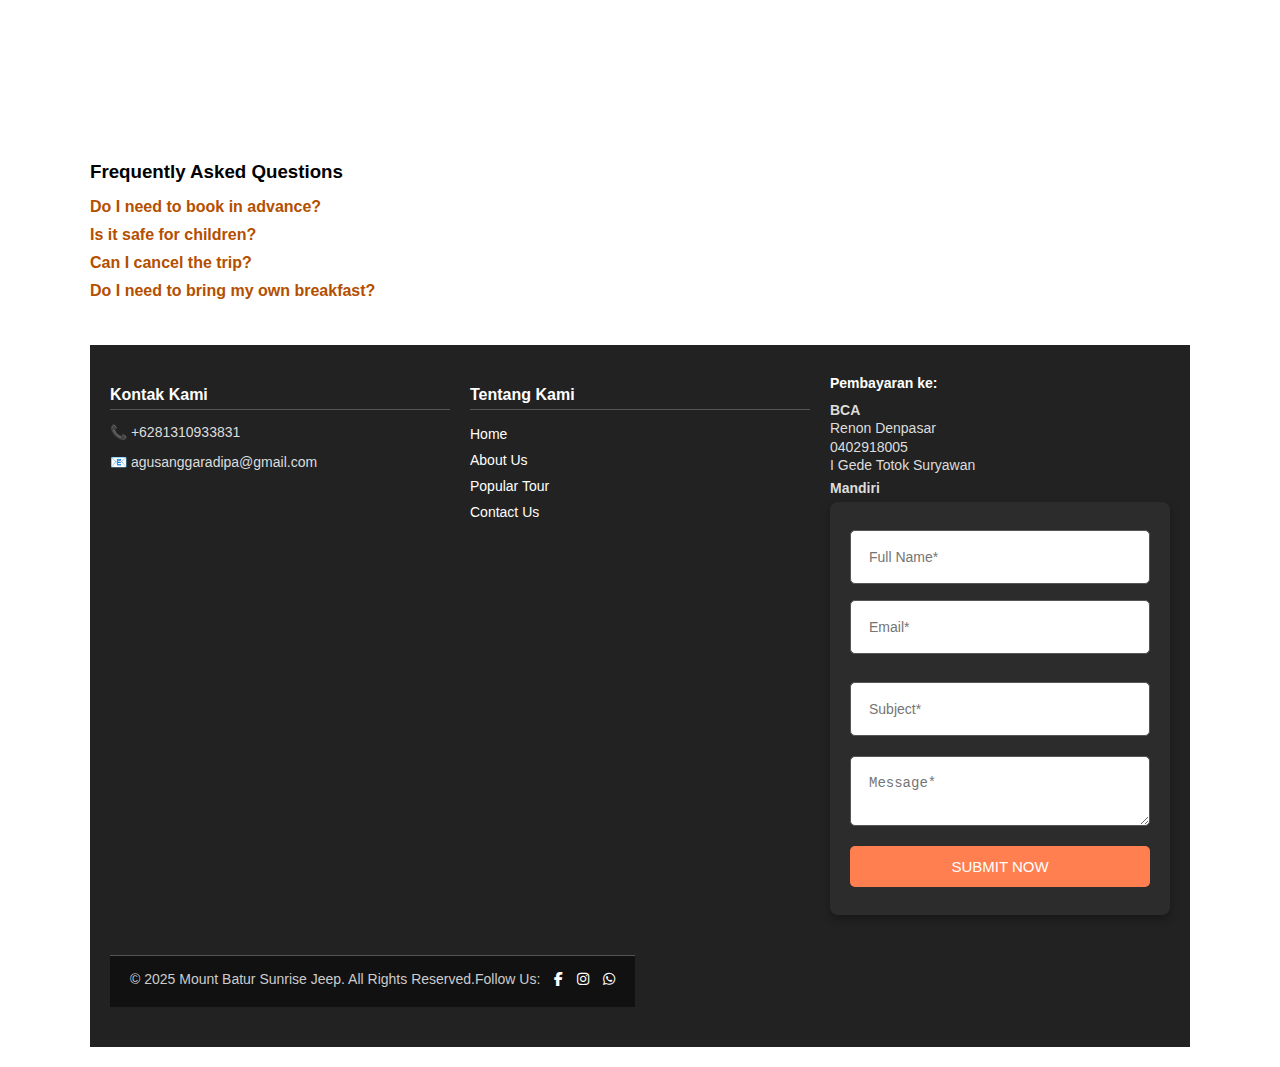
<file: tour3.html>
<!DOCTYPE html>
<html lang="en">
<head>
  <meta charset="UTF-8" />
  <meta name="viewport" content="width=device-width, initial-scale=1" />
  <title>Mount Batur Sunrise Jeep Tour</title>
  <link rel="stylesheet" href="styles.css" />
  <link rel="stylesheet" href="https://cdnjs.cloudflare.com/ajax/libs/font-awesome/6.4.0/css/all.min.css" />
  <style>
    body {
      font-family: Arial, sans-serif;
      margin: 0;
      background: #fff;
    }
    .container {
      max-width: 1100px;
      margin: auto;
      padding: 20px;
    }
    .header1 {
      display: flex;
      justify-content: space-between;
    }
    .left {
      flex: 3;
    }
    .right {
      flex: 1;
      padding-left: 30px;
      border-left: 1px solid #ccc;
    }
    h1 {
      color: #b44f00;
    }
    ul {
      padding: 0;
    }
    ul li {
      list-style: none;
      margin-bottom: 8px;
    }
    .price-box {
      border: 1px solid #ccc;
      padding: 20px;
      background: #f9f9f9;
      margin-bottom: 20px;
    }
    .price-box h3 {
      margin: 0 0 10px;
    }
    input, select, button {
      width: 100%;
      padding: 10px;
      margin: 8px 0;
      box-sizing: border-box;
    }
    .info-section {
      background: #fff7f0;
      padding: 15px;
      margin-top: 20px;
      border: 1px solid #eee;
    }
    .contact-box {
      background: #ff6f30;
      color: white;
      padding: 20px;
      text-align: center;
    }
    .contact-box a {
      color: white;
      font-weight: bold;
      text-decoration: none;
    }
    .section {
      margin-top: 40px;
    }
    .section h3 {
      margin-bottom: 10px;
    }
    .photo-slider {
      text-align: center;
    }
    .photo-slider img {
      max-width: 100%;
      height: auto;
    }
    .itinerary-box {
      background: #f4f4f4;
      padding: 10px;
      margin-bottom: 8px;
    }
    .itinerary-time {
      font-weight: bold;
      color: #b44f00;
    }
    /* Topbar styles */
    .topbar {
      background: #333;
      color: white;
      padding: 8px 20px;
      display: flex;
      justify-content: space-between;
      font-size: 14px;
    }
    .topbar-left span {
      margin-right: 15px;
    }
    .topbar-right a {
      color: white;
      margin-left: 10px;
      text-decoration: none;
    }
    header {
      background: #b44f00;
      color: white;
      padding: 15px 20px;
    }
    header h2 {
      margin: 0;
    }
    nav ul {
      list-style: none;
      padding: 0;
      display: flex;
      gap: 15px;
      margin-top: 8px;
    }
    nav ul li a {
      color: white;
      text-decoration: none;
      font-weight: bold;
    }
    nav ul li a:hover {
      text-decoration: underline;
    }
    /* Footer */
    .site-footer {
      background: #222;
      color: white;
      padding: 20px;
      margin-top: 40px;
    }
    .footer-container {
      display: flex;
      flex-wrap: wrap;
      gap: 20px;
      justify-content: space-between;
    }
    .footer-column {
      flex: 1 1 200px;
    }
    .footer-column h4 {
      border-bottom: 1px solid #555;
      padding-bottom: 5px;
      margin-bottom: 10px;
    }
    .footer-column ul {
      list-style: none;
      padding: 0;
    }
    .footer-column ul li a {
      color: white;
      text-decoration: none;
    }
    .footer-column ul li a:hover {
      text-decoration: underline;
    }
    .payment-info p {
      margin: 5px 0;
      line-height: 1.3;
    }
    .footer-bottom {
      display: flex;
      justify-content: space-between;
      font-size: 14px;
      margin-top: 20px;
      border-top: 1px solid #555;
      padding-top: 10px;
    }
    .footer-right i {
      margin-left: 10px;
      cursor: pointer;
    }
    .faq-item p {
      margin: 0;
      padding: 5px 0;
    }
  </style>
</head>
<body>
  
  <!-- Topbar -->
  <div class="topbar">
    <div class="topbar-left">
      <span><i class="fas fa-phone"></i> +6281310933831</span>
      <span><i class="fas fa-envelope"></i> agusanggaradipa@gmail.com</span>
    </div>
    <div class="topbar-right">
      <a href="#"><i class="fab fa-facebook-f"></i></a>
      <a href="#"><i class="fab fa-instagram"></i></a>
      <a href="index.html" class="auth-link">Keluar</a>

      <!-- Shown only when logged in -->
      <div id="user-menu" class="user-dropdown" style="display: none; position: relative;">
        <span id="username-display" style="cursor: pointer;">Username</span>
        <div class="dropdown-content" style="display: none; position: absolute; background: white; border: 1px solid #ccc; padding: 10px;">
          <a href="index.html" onclick="logout()">Logout</a>
        </div>
      </div>
    </div>
  </div>
  
  <header>
    <h2>Mount Batur Sunrise Jeep</h2>
    <nav>
      <ul>
        <li><a href="index.html">Beranda</a></li>
        <li><a href="about.html">Tentang Kami</a></li>
        <li><a href="tours.html">Travel Populer</a></li>
        <li><a href="contact.html">Kontak</a></li>
      </ul>
    </nav>
  </header>

  <main>
    <section class="hero">
      <img src="TRAVEL.jpg" alt="Gunung Batur" class="hero-image" style="width:100%; height:auto;" />
      <div class="hero-text" style="padding: 20px;">
        <h2>Welcome to Mount Batur Sunrise Jeep</h2>
        <p>Pengalaman tak terlupakan menyaksikan matahari terbit dari puncak Gunung Batur tanpa perlu mendaki.</p>
      </div>
    </section>

    <div class="container">
      <div class="header1">
        <div class="left">
          <h1>Mount Batur Sunrise Jeep</h1>
          <p><strong>Duration:</strong> 3 Hours</p>
          <p><strong>Max People:</strong> 3 person</p>
          <p><strong>Valid Price:</strong> January 2025 - May 2025</p>
          <p><strong>Pickup:</strong> Mount Batur Area</p>

          <p>This trip package to find Sunrise in Mount Batur using a 4WD Jeep is an option for those who have short time...</p>

          <h3>Departure & Return Location</h3>
          <p>Toya Bungkah Parking (Google Maps)</p>

          <h3>Departure Time</h3>
          <p>03.50 AM</p>

          <h3>Price Includes</h3>
          <ul>
            <li>4WD Jeep car rental</li>
            <li>Driver</li>
          </ul>

          <h3>Price Excludes</h3>
          <ul>
            <li>Breakfast</li>
            <li>Pick up hotel outside Mount Batur area</li>
          </ul>

          <h3>What to Use</h3>
          <ul>
            <li>Trekking Pants</li>
            <li>Jacket</li>
            <li>Shoes</li>
          </ul>

          <h3>Must Bring</h3>
          <ul>
            <li>Smartphone</li>
            <li>Camera</li>
            <li>Extra Money</li>
          </ul>

          <div class="section">
            <h3>Photos</h3>
            <div class="photo-slider">
              <img src="thailand.jpeg" alt="Sunrise Photo" />
            </div>
          </div>

          <div class="section">
            <h3>Itinerary</h3>
            <div class="itinerary-box"><span class="itinerary-time">03.50 AM</span> - Depart from the Meeting Point (Toya Bungkah Parking)</div>
            <div class="itinerary-box"><span class="itinerary-time">04.45 AM</span> - Arriving at Sunrise Point Mount Batur</div>
            <div class="itinerary-box"><span class="itinerary-time">06.00 AM</span> - Time to enjoy the sunrise and breakfast</div>
            <div class="itinerary-box"><span class="itinerary-time">07.00 AM</span> - Drive down the Batur Caldera</div>
            <div class="itinerary-box"><span class="itinerary-time">08.00 AM</span> - Arriving again at Meeting Point, Tour End</div>
          </div>
        </div>

        <div class="right">
          <div class="price-box">
            <h3>Price</h3>
            <p><del>Rp. 350.000</del> <strong>Rp. 200.000</strong></p>
            <label for="date">Date:</label>
            <input type="date" id="date" />
            <label for="people">Number of People:</label>
            <select id="people">
              <option value="1">1</option>
              <option value="2">2</option>
              <option value="3">3</option>
            </select>
            <button>Proceed Booking</button>
          </div>

          <div class="info-section">
            <p>&#10003; Affordable Prices and Free Cancellation</p>
            <p>&#10003; Experienced Local Team</p>
            <p>&#10003; Your safety and comfort is our priority</p>
            <p>&#10003; We’re available 24/7</p>
          </div>

          <div class="contact-box">
            <p>Any Questions?</p>
            <p>We are ready to assist you anytime via email or WhatsApp</p>
            <p><a href="mailto:agusanggaradipa@gmail.com">agusanggaradipa@gmail.com</a></p>
            <p><strong>+6281310933831</strong></p>
          </div>
        </div>
      </div>
    </div>

    <div class="container">
      <!-- Google Map Section -->
      <div class="section">
        <h3>Map</h3>
        <iframe
          src="https://maps.app.goo.gl/1LYGPgarRZHJ4AGP6"
          width="100%"
          height="350"
          style="border:0;"
          allowfullscreen=""
          loading="lazy"
          referrerpolicy="no-referrer-when-downgrade"
        ></iframe>
      </div>

      <!-- FAQ Section -->
      <div class="section">
        <h3>Frequently Asked Questions</h3>

        <div class="faq-item">
          <p onclick="toggleAnswer(this)" style="cursor: pointer; font-weight: bold; color: #b44f00;">
            Do I need to book in advance?
          </p>
          <p class="faq-answer" style="display: none; margin-left: 15px;">
            Yes, we recommend booking at least 1 day in advance to ensure availability.
          </p>
        </div>

        <div class="faq-item">
          <p onclick="toggleAnswer(this)" style="cursor: pointer; font-weight: bold; color: #b44f00;">
            Is it safe for children?
          </p>
          <p class="faq-answer" style="display: none; margin-left: 15px;">
            Yes, the jeep tour is safe for children, but we recommend age 5 and above.
          </p>
        </div>

        <div class="faq-item">
          <p onclick="toggleAnswer(this)" style="cursor: pointer; font-weight: bold; color: #b44f00;">
            Can I cancel the trip?
          </p>
          <p class="faq-answer" style="display: none; margin-left: 15px;">
            Yes, free cancellation is available up to 24 hours before the tour.
          </p>
        </div>

        <div class="faq-item">
          <p onclick="toggleAnswer(this)" style="cursor: pointer; font-weight: bold; color: #b44f00;">
            Do I need to bring my own breakfast?
          </p>
          <p class="faq-answer" style="display: none; margin-left: 15px;">
            Yes, breakfast is not included in the package.
          </p>
        </div>
      </div>

      <footer class="site-footer">
        <div class="footer-container">
          <div class="footer-column">
            <h4>Kontak Kami</h4>
            <p><strong>📞</strong> +6281310933831</p>
            <p><strong>📧</strong> agusanggaradipa@gmail.com</p>
          </div>
          <div class="footer-column">
            <h4>Tentang Kami</h4>
            <ul>
              <li><a href="index.html">Home</a></li>
              <li><a href="about.html">About Us</a></li>
              <li><a href="tours.html">Popular Tour</a></li>
              <li><a href="contact.html">Contact Us</a></li>
            </ul>
          </div>
          <div class="payment-info">
            <h4>Pembayaran ke:</h4>
            <p>
              <strong>BCA</strong><br />
              Renon Denpasar<br />
              0402918005<br />
              I Gede Totok Suryawan
            </p>
            <p>
              <strong>Mandiri</strong><br />
              
              <div class="footer-column contact-form">
                <form action="https://formsubmit.co/agusanggaradipa@gmail.com" method="POST" onsubmit="return showSuccessMessage()">
                  <div class="form-row">
                    <input type="text" name="name" placeholder="Full Name*" required />
                    <input type="email" name="email" placeholder="Email*" required />
                  </div>
                  <input type="text" name="_subject" placeholder="Subject*" required />
                  <textarea name="message" placeholder="Message*" required></textarea>
                  <input type="hidden" name="_captcha" value="false" />
                  <input type="hidden" name="_next" value="https://sunrisejeeptour.com/thanks.html" />
                  <button type="submit">SUBMIT NOW</button>
                  <p id="success-msg" style="display:none; color: green; margin-top: 10px;">Pesan berhasil dikirim!</p>
                </form>
              </div>
            </div>
      
            <div class="footer-bottom">
              <div class="footer-center">
                &copy; 2025 Mount Batur Sunrise Jeep. All Rights Reserved.
              </div>
              <div class="footer-right">
                Follow Us:
                <i class="fab fa-facebook-f"></i>
                <i class="fab fa-instagram"></i>
                <a href="https://wa.me/6281310933831" target="_blank"><i class="fab fa-whatsapp"></i></a>
              </div>
            </div>
          </footer>
        </main>
      
        <script>
          function showSuccessMessage() {
            document.getElementById("success-msg").style.display = "block";
            return true;
          }
        </script>
      
      </body>
      </html>
</file>
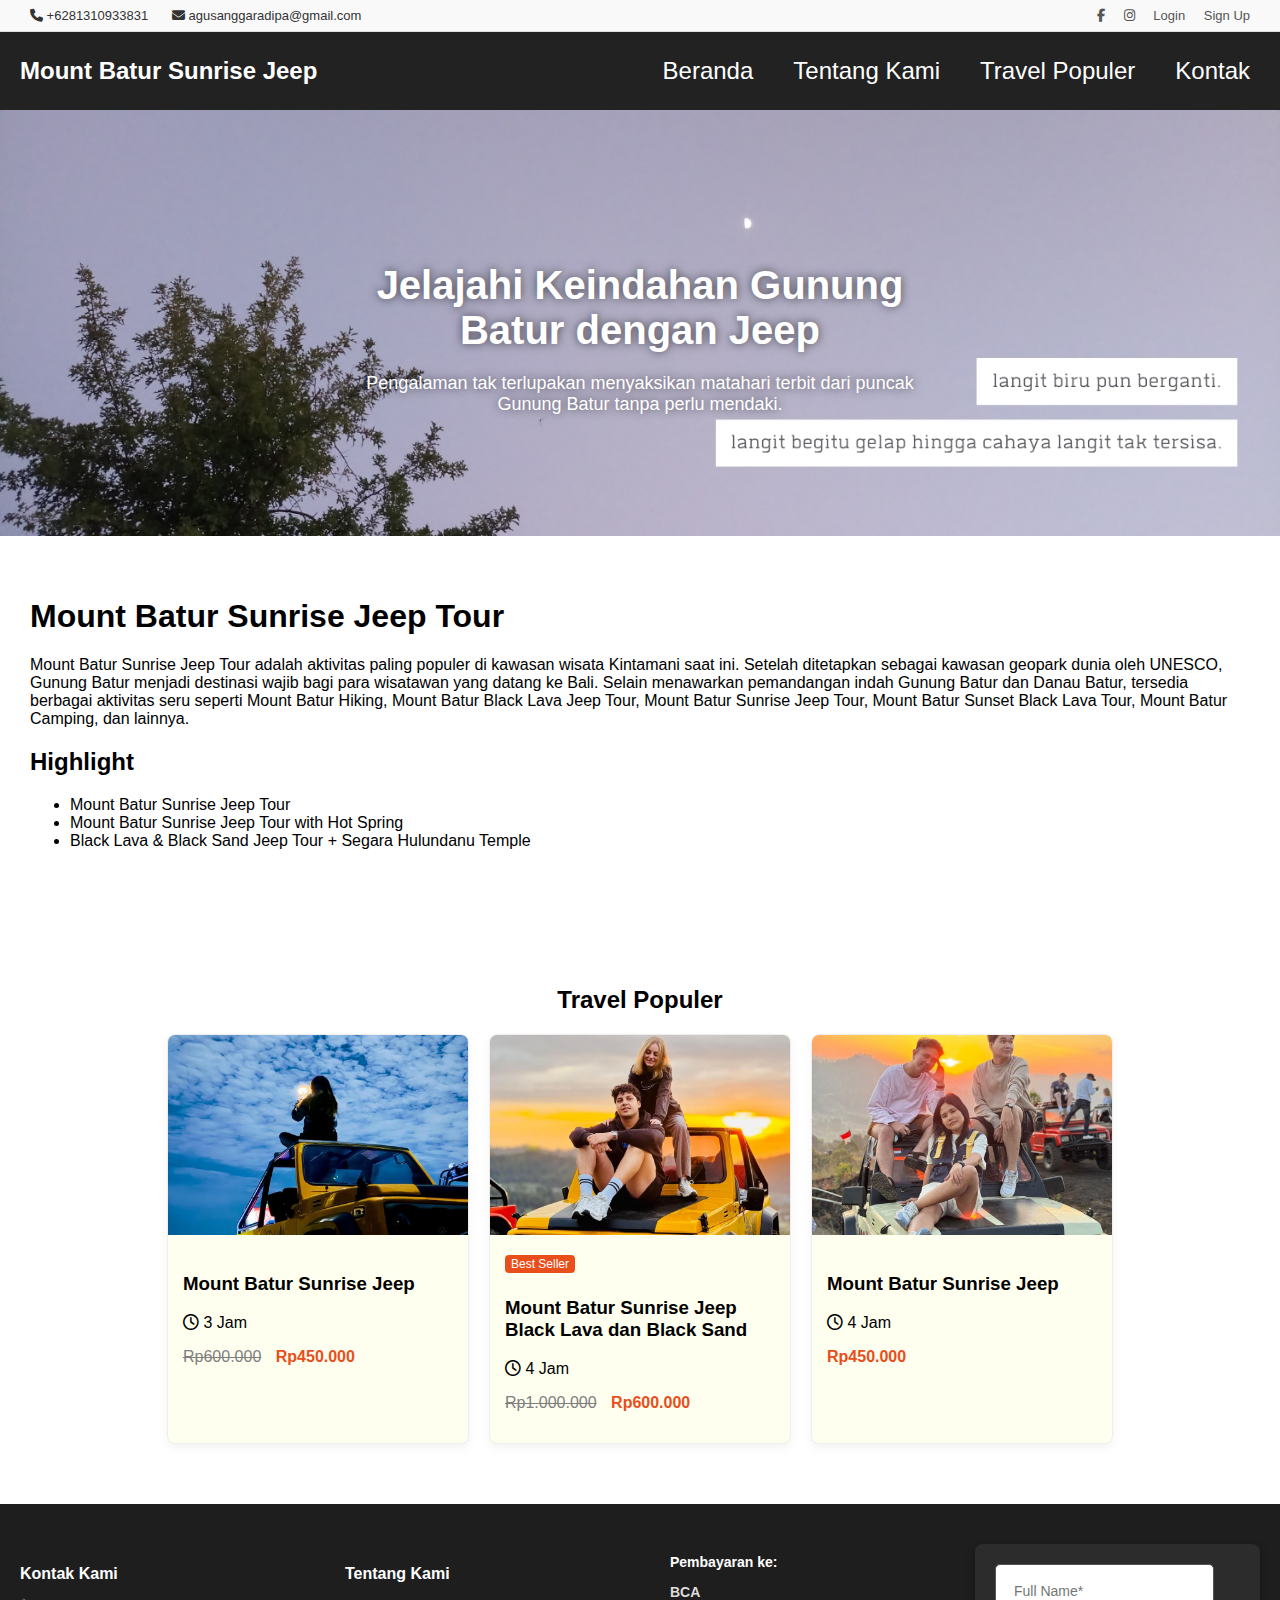
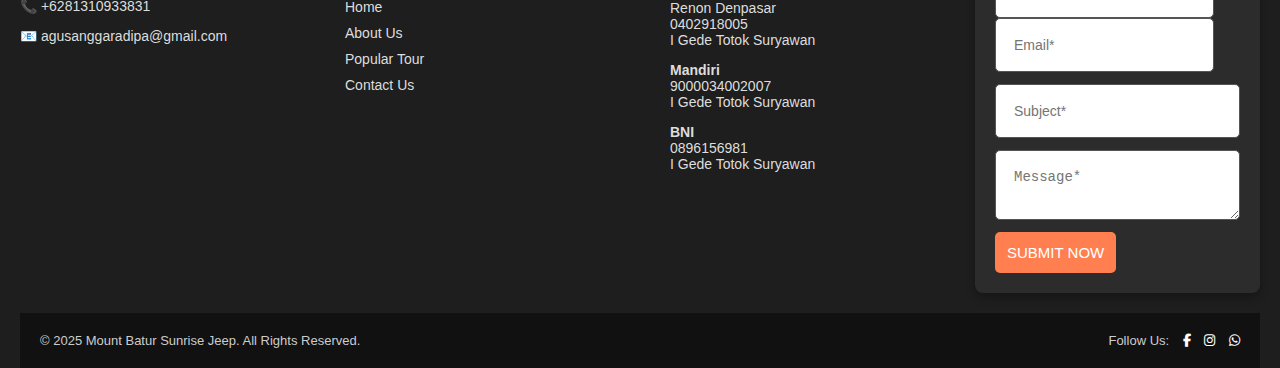
<file: tours.html>
<!DOCTYPE html>
<html lang="id">
<head>
  <meta charset="UTF-8" />
  <meta name="viewport" content="width=device-width, initial-scale=1.0" />
  <title>Mount Batur Sunrise Jeep Tour</title>
  <meta name="description" content="Petualangan Jeep Gunung Batur saat matahari terbit. Nikmati sunrise tanpa harus mendaki." />
  <link rel="stylesheet" href="styles.css" />
  <link rel="stylesheet" href="https://cdnjs.cloudflare.com/ajax/libs/font-awesome/6.4.0/css/all.min.css" />
  <link rel="icon" href="favicon.ico" type="image/x-icon" />
</head>
<body>

  <!-- Topbar -->
  <div class="topbar">
    <div class="topbar-left">
      <span><i class="fas fa-phone"></i> +6281310933831</span>
      <span><i class="fas fa-envelope"></i> agusanggaradipa@gmail.com</span>
    </div>
    <div class="topbar-right">
      <a href="#"><i class="fab fa-facebook-f"></i></a>
      <a href="#"><i class="fab fa-instagram"></i></a>
      <a href="login.html" class="auth-link">Login</a>
      <a href="signup.html" class="auth-link">Sign Up</a>
    </div>
  </div>

  <!-- Header -->
  <header>
    <h2>Mount Batur Sunrise Jeep</h2>
    <nav>
      <ul>
        <li><a href="index.html">Beranda</a></li>
        <li><a href="about.html">Tentang Kami</a></li>
        <li><a href="tours.html">Travel Populer</a></li>
        <li><a href="contact.html">Kontak</a></li>
      </ul>
    </nav>
  </header>

  <!-- Hero Section -->
  <main>
    <section class="hero">
      <img src="TRAVEL.jpg" alt="Gunung Batur" class="hero-image" />
      <div class="hero-text">
        <h2>Jelajahi Keindahan Gunung Batur dengan Jeep</h2>
        <p>Pengalaman tak terlupakan menyaksikan matahari terbit dari puncak Gunung Batur tanpa perlu mendaki.</p>
      </div>
    </section>

    <!-- Deskripsi -->
    <div class="container">
      <h1>Mount Batur Sunrise Jeep Tour</h1>
      <p>
        Mount Batur Sunrise Jeep Tour adalah aktivitas paling populer di kawasan wisata Kintamani saat ini. Setelah ditetapkan sebagai kawasan geopark dunia oleh UNESCO, Gunung Batur menjadi destinasi wajib bagi para wisatawan yang datang ke Bali. Selain menawarkan pemandangan indah Gunung Batur dan Danau Batur, tersedia berbagai aktivitas seru seperti Mount Batur Hiking, Mount Batur Black Lava Jeep Tour, Mount Batur Sunrise Jeep Tour, Mount Batur Sunset Black Lava Tour, Mount Batur Camping, dan lainnya.
      </p>

      <h2>Highlight</h2>
      <ul>
        <li>Mount Batur Sunrise Jeep Tour</li>
        <li>Mount Batur Sunrise Jeep Tour with Hot Spring</li>
        <li>Black Lava & Black Sand Jeep Tour + Segara Hulundanu Temple</li>
      </ul>
    </div>

    <!-- Tour Populer -->
    <section class="tours">
      <h2>Travel Populer</h2>
      <div class="tour-cards">
        <div class="tour-card">
          <a href="tour1.html" target="_blank"><img src="Singapore.jpeg" alt="Tour 1" /></a>
          <div class="card-info">
            <h3>Mount Batur Sunrise Jeep</h3>
            <p><i class="far fa-clock"></i> 3 Jam</p>
            <p><span class="price-strike">Rp600.000</span> <span class="price">Rp450.000</span></p>
          </div>
        </div>

        <div class="tour-card">
          <a href="tour2.html" target="_blank"><img src="china.jpeg" alt="Tour 2" /></a>
          <div class="card-info">
            <span class="badge">Best Seller</span>
            <h3>Mount Batur Sunrise Jeep Black Lava dan Black Sand</h3>
            <p><i class="far fa-clock"></i> 4 Jam</p>
            <p><span class="price-strike">Rp1.000.000</span> <span class="price">Rp600.000</span></p>
          </div>
        </div>

        <div class="tour-card">
          <a href="tour3.html" target="_blank"><img src="thailand.jpeg" alt="Tour 3" /></a>
          <div class="card-info">
            <h3>Mount Batur Sunrise Jeep</h3>
            <p><i class="far fa-clock"></i> 4 Jam</p>
            <p><span class="price">Rp450.000</span></p>
          </div>
        </div>
      </div>
    </section>

    <!-- Footer -->
    <footer class="site-footer">
      <div class="footer-container">
        <div class="footer-column">
          <h4>Kontak Kami</h4>
          <p><strong>📞</strong> +6281310933831</p>
          <p><strong>📧</strong> agusanggaradipa@gmail.com</p>
        </div>

        <div class="footer-column">
          <h4>Tentang Kami</h4>
          <ul>
            <li><a href="index.html">Home</a></li>
            <li><a href="about.html">About Us</a></li>
            <li><a href="tours.html">Popular Tour</a></li>
            <li><a href="contact.html">Contact Us</a></li>
          </ul>
        </div>

        <div class="payment-info">
          <h4>Pembayaran ke:</h4>
          <p><strong>BCA</strong><br>Renon Denpasar<br>0402918005<br>I Gede Totok Suryawan</p>
          <p><strong>Mandiri</strong><br>9000034002007<br>I Gede Totok Suryawan</p>
          <p><strong>BNI</strong><br>0896156981<br>I Gede Totok Suryawan</p>
        </div>

        <div class="footer-column contact-form">
          <form action="https://formsubmit.co/hello@sunrisejeeptour.com" method="POST" onsubmit="return showSuccessMessage()">
            <div class="form-row">
              <input type="text" name="name" placeholder="Full Name*" required />
              <input type="email" name="email" placeholder="Email*" required />
            </div>
            <input type="text" name="_subject" placeholder="Subject*" required />
            <textarea name="message" placeholder="Message*" required></textarea>
            <input type="hidden" name="_captcha" value="false" />
            <input type="hidden" name="_next" value="https://sunrisejeeptour.com/thanks.html" />
            <button type="submit">SUBMIT NOW</button>
            <p id="success-msg" style="display:none; color: green; margin-top: 10px;">Pesan berhasil dikirim!</p>
          </form>
        </div>
      </div>

      <div class="footer-bottom">
        <div class="footer-center">
          &copy; 2025 Mount Batur Sunrise Jeep. All Rights Reserved.
        </div>
        <div class="footer-right">
          Follow Us:
          <i class="fab fa-facebook-f"></i>
          <i class="fab fa-instagram"></i>
          <a href="https://wa.me/6281234567890" target="_blank"><i class="fab fa-whatsapp"></i></a>
        </div>
      </div>
    </footer>
  </main>

  <script>
    function showSuccessMessage() {
      document.getElementById("success-msg").style.display = "block";
      return true;
    }
  </script>

</body>
</html>
</file>
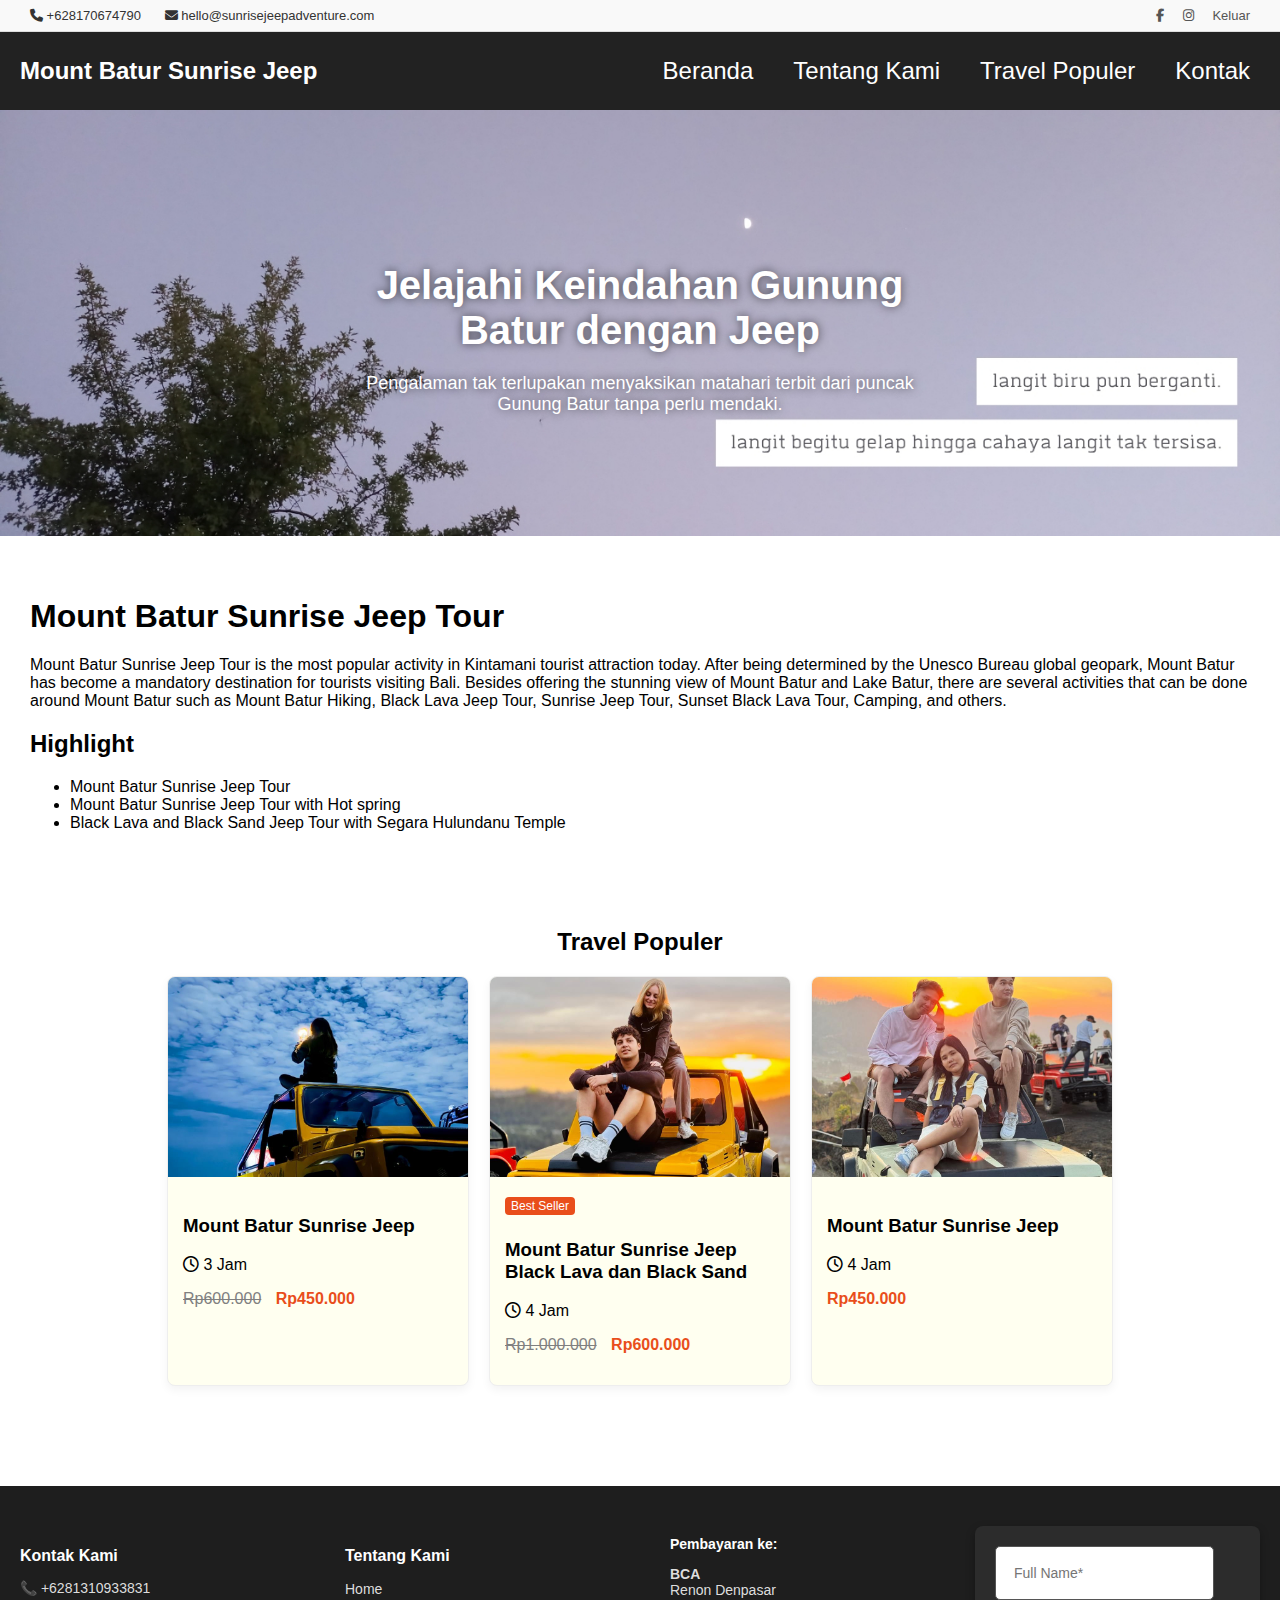
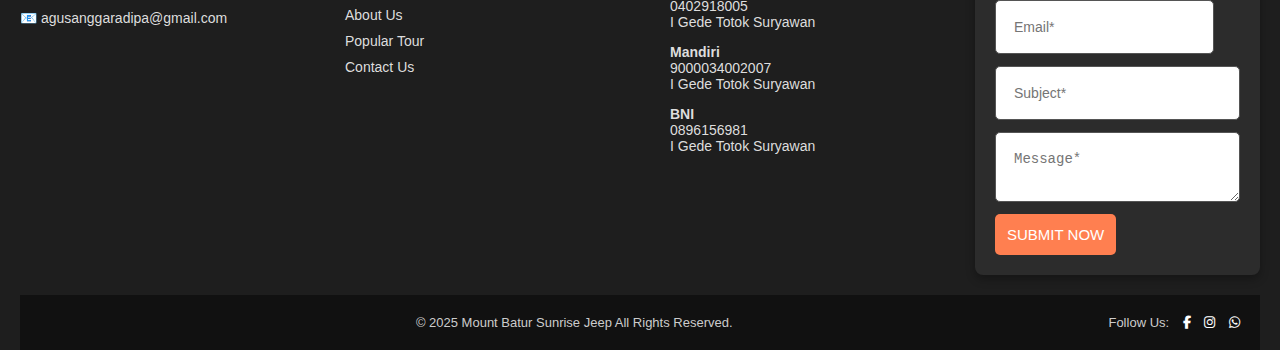
<file: tourslogin.html>
<!DOCTYPE html>
<html lang="en">
<head>
  <meta charset="UTF-8" />
  <meta name="viewport" content="width=device-width, initial-scale=1.0"/>
  <link rel="stylesheet" href="styles.css" />
  <link rel="stylesheet" href="https://cdnjs.cloudflare.com/ajax/libs/font-awesome/6.4.0/css/all.min.css" />
  <title>Mount Batur Sunrise Jeep Tour</title>
</head>
<body>

  <!-- Topbar -->
  <div class="topbar">
    <div class="topbar-left">
      <span><i class="fas fa-phone"></i> +628170674790</span>
      <span><i class="fas fa-envelope"></i> hello@sunrisejeepadventure.com</span>
    </div>
    <div class="topbar-right">
      <a href="#"><i class="fab fa-facebook-f"></i></a>
      <a href="#"><i class="fab fa-instagram"></i></a>
      <a href="index.html" class="auth-link">Keluar</a>
    </div>
  </div>

  <!-- Header -->
  <header>
    <h2>Mount Batur Sunrise Jeep</h2>
    <nav>
      <ul>
        <li><a href="dashboard.html">Beranda</a></li>
        <li><a href="aboutlogin.html">Tentang Kami</a></li>
        <li><a href="tourslogin.html">Travel Populer</a></li>
        <li><a href="contactlogin.html">Kontak</a></li>
      </ul>
    </nav>
  </header>

  <!-- Hero Section -->
  <main>
    <section class="hero">
      <img src="TRAVEL.jpg" alt="Gunung Batur" class="hero-image">
      <div class="hero-text">
        <h2>Jelajahi Keindahan Gunung Batur dengan Jeep</h2>
        <p>Pengalaman tak terlupakan menyaksikan matahari terbit dari puncak Gunung Batur tanpa perlu mendaki.</p>
      </div>
    </section>

    <div class="container">
      <h1>Mount Batur Sunrise Jeep Tour</h1>
      <p>Mount Batur Sunrise Jeep Tour is the most popular activity in Kintamani tourist attraction today. After being determined by the Unesco Bureau global geopark, Mount Batur has become a mandatory destination for tourists visiting Bali. Besides offering the stunning view of Mount Batur and Lake Batur, there are several activities that can be done around Mount Batur such as Mount Batur Hiking, Black Lava Jeep Tour, Sunrise Jeep Tour, Sunset Black Lava Tour, Camping, and others.</p>

      <h2>Highlight</h2>
      <ul>
        <li>Mount Batur Sunrise Jeep Tour</li>
        <li>Mount Batur Sunrise Jeep Tour with Hot spring</li>
        <li>Black Lava and Black Sand Jeep Tour with Segara Hulundanu Temple</li>
      </ul>

      <section class="tours">
        <h2>Travel Populer</h2>
        <div class="tour-cards">
          <div class="tour-card">
            <a href="tour1.html"><img src="Singapore.jpeg" alt="Tour 1"></a>
            <div class="card-info">
              <h3>Mount Batur Sunrise Jeep</h3>
              <p><i class="far fa-clock"></i> 3 Jam</p>
              <p><span class="price-strike">Rp600.000</span> <span class="price">Rp450.000</span></p>
            </div>
          </div>

          <div class="tour-card">
            <a href="tour2.html"><img src="china.jpeg" alt="Tour 2"></a>
            <div class="card-info">
              <span class="badge">Best Seller</span>
              <h3>Mount Batur Sunrise Jeep Black Lava dan Black Sand</h3>
              <p><i class="far fa-clock"></i> 4 Jam</p>
              <p><span class="price-strike">Rp1.000.000</span> <span class="price">Rp600.000</span></p>
            </div>
          </div>

          <div class="tour-card">
            <a href="tour3.html"><img src="thailand.jpeg" alt="Tour 3"></a>
            <div class="card-info">
              <h3>Mount Batur Sunrise Jeep</h3>
              <p><i class="far fa-clock"></i> 4 Jam</p>
              <p><span class="price">Rp450.000</span></p>
            </div>
          </div>
        </div>
      </section>
    </div>

    <!-- Footer -->
    <footer class="site-footer">
      <div class="footer-container">
        <div class="footer-column">
          <h4>Kontak Kami</h4>
          <p><strong>📞</strong> +6281310933831</p>
          <p><strong>📧</strong> agusanggaradipa@gmail.com</p>
        </div>
        <div class="footer-column">
          <h4>Tentang Kami</h4>
          <ul>
            <li><a href="index.html">Home</a></li>
            <li><a href="about.html">About Us</a></li>
            <li><a href="tours.html">Popular Tour</a></li>
            <li><a href="contact.html">Contact Us</a></li>
          </ul>
        </div>
        <div class="payment-info">
          <h4>Pembayaran ke:</h4>
          <p><strong>BCA</strong><br>Renon Denpasar<br>0402918005<br>I Gede Totok Suryawan</p>
          <p><strong>Mandiri</strong><br>9000034002007<br>I Gede Totok Suryawan</p>
          <p><strong>BNI</strong><br>0896156981<br>I Gede Totok Suryawan</p>
        </div>
        <div class="footer-column contact-form">
          <div class="form-and-payment">
            <form action="https://formsubmit.co/hello@sunrisejeeptour.com" method="POST" onsubmit="return showSuccessMessage()">
              <div class="form-row">
                <input type="text" name="name" placeholder="Full Name*" required />
                <input type="email" name="email" placeholder="Email*" required />
              </div>
              <input type="text" name="_subject" placeholder="Subject*" required />
              <textarea name="message" placeholder="Message*" required></textarea>

              <!-- Optional hidden fields -->
              <input type="hidden" name="_captcha" value="false">
              <input type="hidden" name="_next" value="https://sunrisejeeptour.com/thanks.html">

              <button type="submit">SUBMIT NOW</button>
              <p id="success-msg" style="display:none; color: green; margin-top: 10px;">Pesan berhasil dikirim!</p>
            </form>        
          </div>
        </div>
      </div>

      <div class="footer-bottom">
        <div class="footer-left"></div>
        <div class="footer-center">
          &copy; 2025 Mount Batur Sunrise Jeep All Rights Reserved.
        </div>
        <div class="footer-right">
          Follow Us:
          <i class="fab fa-facebook-f"></i>
          <i class="fab fa-instagram"></i>
          <a href="https://wa.me/6281234567890" target="_blank"><i class="fab fa-whatsapp"></i></a>
        </div>
      </div>
    </footer>
  </main>

  <script>
    function showSuccessMessage() {
      document.getElementById("success-msg").style.display = "block";
      return true;
    }
  </script>

</body>
</html>
</file>
<file: styles.css>
body {
  font-family: Arial, sans-serif;
  margin: 0;
  padding: 0;
}

.auth-link {
  margin-left: 15px;
  text-decoration: none;
  color: #444;
  font-weight: 500;
  transition: color 0.3s ease;
}

.auth-link:hover {
  color: #ff7f50;
}

header {
  background-color: #222;
  color: white;
  padding: 5px 20px; /* dikurangi atas-bawah */
  display: flex;
  justify-content: space-between;
  align-items: center;
}

header h1 {
  font-size: 24px;
  margin: 0;
}

nav ul {
  list-style: none;
  margin: 0;
  padding: 0;
  display: flex;
  gap: 20px;
}

nav a {
  color: white;
  text-decoration: none;
  font-size: 24px;
  padding: 5px 10px;
}

.hero {
  position: relative;
  text-align: center;
}

.hero-image {
  width: 100%;
  height: auto;
  display: block;
  object-fit: cover;
}

.hero-text {
  position: absolute;
  top: 50%;
  left: 50%;
  transform: translate(-50%, -50%);
  color: white;
  text-shadow: 0 0 10px rgba(0,0,0,0.6);
}

.hero h2 {
  font-size: 40px;
  margin-bottom: 20px;
}

.hero p {
  font-size: 18px;
  max-width: 600px;
  margin: 0 auto;
}

.btn {
  background-color: #ff6600;
  color: #fff;
  padding: 1em 2em;
  text-decoration: none;
  border-radius: 5px;
}

.site-footer {
  background-color: #1e1e1e;
  color: white;
  padding: 40px 20px 0;
}

.footer-container {
  display: flex;
  flex-wrap: wrap;
  gap: 40px;
  justify-content: space-between;
  margin-bottom: 20px;
}

.footer-column {
  flex: 1 1 220px;
  min-width: 200px;
}

.footer-column h4 {
  margin-bottom: 15px;
  font-size: 16px;
}

.footer-column ul {
  list-style: none;
  padding: 0;
}

.footer-column ul li a,
.footer-column p {
  font-size: 14px;
  color: #ddd;
  text-decoration: none;
  margin-bottom: 10px;
  display: block;
}

/* Form Footer Revised Styling */
.contact-form form {
  display: flex;
  flex-direction: column;
  gap: 12px;
  background-color: #2c2c2c;
  padding: 20px;
  border-radius: 8px;
  box-shadow: 0 4px 10px rgba(0, 0, 0, 0.3);
}

.contact-form input,
.contact-form textarea {
  padding: 18px;
  font-size: 14px;
  background-color: #ffffff;
  color: white;
  border: 1px solid #555;
  border-radius: 5px;
  transition: border-color 0.3s ease, box-shadow 0.3s ease;
}

.contact-form input:focus,
.contact-form textarea:focus {
  border-color: #ff7f50;
  outline: none;
  box-shadow: 0 0 5px rgba(255, 127, 80, 0.5);
}

.contact-form button {
  background-color: #ff7f50;
  color: white;
  padding: 12px;
  font-size: 15px;
  border: none;
  border-radius: 5px;
  cursor: pointer;
  align-self: flex-start;
  transition: background-color 0.3s ease;
}

.contact-form button:hover {
  background-color: #e8643a;
}

.footer-bottom {
  display: flex;
  justify-content: space-between;
  align-items: center;
  background-color: #111;
  color: #ccc;
  padding: 15px 20px;
  font-size: 13px;
  flex-wrap: wrap;
}

.footer-bottom .footer-left,
.footer-bottom .footer-center,
.footer-bottom .footer-right {
  margin: 5px 0;
}

.footer-bottom i {
  margin-left: 10px;
  color: white;
  cursor: pointer;
}

.whatsapp-btn {
  position: fixed;
  bottom: 30px;
  right: 30px;
  width: 60px;
  height: 60px;
  background-color: #25D366;
  color: white;
  font-size: 28px;
  border-radius: 50%;
  text-decoration: none;
  z-index: 999;

  display: flex;
  align-items: center;
  justify-content: center;
  box-shadow: 0 2px 5px rgba(0,0,0,0.3);
}

.features {
  position: relative;
  z-index: 2;
  background: #FFFFF0;
  display: flex;
  justify-content: space-around;
  padding: 40px 20px;
  box-shadow: 0 10px 30px rgba(0, 0, 0, 0.1);
  border-radius: 12px;
  width: 70%;
  max-width: 1000px;

  /* pisahkan margin untuk bisa atur margin-top negatif */
  margin-top: -30px;
  margin-right: auto;
  margin-bottom: 0;
  margin-left: auto;
}

.tours {
  padding: 60px 20px;
  text-align: center;
}

.tour-cards {
  display: flex;
  flex-wrap: wrap;
  gap: 20px;
  justify-content: center;
  margin-top: 20px;
}

.tour-card {
  width: 300px;
  border: 1px solid #eee;
  border-radius: 8px;
  overflow: hidden;
  background-color: #FFFFF0;
  box-shadow: 0 4px 10px rgba(0,0,0,0.05);
  transition: transform 0.3s;
}

.tour-card:hover {
  transform: translateY(-5px);
}

.tour-card img {
  width: 100%;
  height: 200px;
  object-fit: cover;
}

.card-info {
  padding: 15px;
  text-align: left;
}

.price-strike {
  text-decoration: line-through;
  color: gray;
  margin-right: 10px;
}

.price {
  color: #e94e1b;
  font-weight: bold;
}

.badge {
  display: inline-block;
  background-color: #e94e1b;
  color: white;
  padding: 2px 6px;
  font-size: 12px;
  border-radius: 4px;
  margin-bottom: 5px;
}

/* Topbar */
.topbar {
  background: #f9f9f9;
  color: #333;
  font-size: 13px;
  display: flex;
  justify-content: space-between;
  padding: 8px 30px;
  border-bottom: 1px solid #ddd;
}

.topbar-left span {
  margin-right: 20px;
}

.topbar-right a {
  margin-left: 15px;
  color: #555;
}

.login-name {
  margin-left: 20px;
  font-weight: 500;
}

/* Navbar */
.navbar {
  background: white;
  padding: 15px 30px;
  box-shadow: 0 1px 3px rgba(0,0,0,0.05);
}

.navbar-container {
  display: flex;
  align-items: center;
  justify-content: space-between;
}

.logo {
  height: 40px;
}

.nav-links a {
  margin: 0 15px;
  color: #444;
  font-weight: bold;
  text-decoration: none;
  position: relative;
}

.nav-links a:hover,
.nav-links a.active {
  color: #ff7f50;
}

.search-icon i {
  font-size: 18px;
  cursor: pointer;
}

.reviews-section {
  text-align: center;
  padding: 40px 20px;
}

.reviews-carousel-wrapper {
  overflow: hidden;
  width: 100%;
  max-width: 1000px;
  margin: 0 auto;
}

.reviews-carousel {
  display: flex;
  transition: transform 0.5s ease-in-out;
  width: 300%; /* 3 slide */
}

.review-group {
  display: flex;
  justify-content: center;
  gap: 20px;
  flex-shrink: 0;
  width: 100%;
  max-width: 1000px;
  box-sizing: border-box;
  padding: 20px 0;
}

.review-card {
  background-color: #397cc4;
  color: white;
  padding: 20px;
  border-radius: 10px;
  width: 300px;
  box-sizing: border-box;
}

.stars {
  margin-top: 10px;
  color: gold;
}

.dots {
  margin-top: 20px;
}

.dot {
  height: 12px;
  width: 12px;
  margin: 0 4px;
  background-color: #bbb;
  border-radius: 50%;
  display: inline-block;
  cursor: pointer;
}

.dot.active {
  background-color: #ff7f50;
}

/* Promo Section */
.promo-section {
  display: flex;
  justify-content: center;
  gap: 20px;
  margin: 40px 0;
  flex-wrap: wrap;
}

.promo-box {
  background-color: #397cc4;
  color: white;
  padding: 30px 20px;
  width: 400px;
  text-align: center;
  border-radius: 10px;
  box-sizing: border-box;
}

.promo-box h3 {
  margin: 10px 0;
  font-size: 24px;
}

.promo-box h4 {
  font-size: 18px;
}

.promo-box button {
  background-color: #fbfffb;
  color: rgb(10, 10, 10);
  padding: 10px 30px;
  border: none;
  margin-top: 15px;
  cursor: pointer;
  border-radius: 5px;
}

.promo-box button:hover {
  background-color: #001933;
}

@media (max-width: 768px) {
  .features,
  .tour-cards,
  .footer-container,
  .review-group {
    flex-direction: column;
    align-items: center;
  }

  .navbar-container,
  .topbar {
    flex-direction: column;
    align-items: center;
  }

  .promo-box {
    width: 100%;
  }
}

.container {
  padding: 40px 30px;
}

nav a.active {
  color: #ff7f50;
  font-weight: bold;
  border-bottom: 2px solid #ff7f50;
}

.contact-form {
  flex: 1 1 220px;
  min-width: 200px;
}

.form-and-payment {
  display: flex;
  gap: 20px;
  justify-content: space-between;
  flex-wrap: wrap;
}

.form-and-payment form {
  flex: 1 1 300px;
}

.payment-info {
  flex: 1 1 200px;
  font-size: 14px;
  color: #ddd;
}

.payment-info h4 {
  margin-top: 10px;
  margin-bottom: 10px;
  color: white;
}



/* Responsive styles for mobile */
@media (max-width: 768px) {
  header {
    flex-direction: column;
    align-items: flex-start;
    text-align: left;
  }

  nav ul {
    flex-direction: column;
    gap: 10px;
    margin-top: 10px;
  }

  .topbar {
    display: flex;
    flex-direction: column;
    align-items: center;
    text-align: center;
    gap: 10px;
    padding: 10px;
  }

  .topbar-left, .topbar-right {
    flex-direction: column;
    align-items: center;
  }

  .hero h2 {
    font-size: 28px;
  }

  .hero p {
    font-size: 16px;
  }

  .card {
    width: 100%;
    margin-bottom: 20px;
  }

  footer {
    text-align: center;
    padding: 10px;
  }
}

/* --- Perbaikan Tampilan Hero di Mobile --- */
.hero img {
  width: 100%;
  height: auto;
  object-fit: cover;
}

.hero {
  background-size: cover;
  background-position: center;
  background-repeat: no-repeat;
}

/* --- Responsif Layout Mobile --- */
@media (max-width: 768px) {
  header {
    flex-direction: column;
    align-items: flex-start;
    text-align: left;
  }

  nav ul {
    flex-direction: column;
    gap: 10px;
    margin-top: 10px;
  }

  .topbar {
    display: flex;
    flex-direction: column;
    align-items: center;
    text-align: center;
    gap: 10px;
    padding: 10px;
  }

  .topbar-left, .topbar-right {
    flex-direction: column;
    align-items: center;
  }

  .hero h2 {
    font-size: 28px;
  }

  .hero p {
    font-size: 16px;
  }

  .card {
    width: 100%;
    margin-bottom: 20px;
  }

  footer {
    text-align: center;
    padding: 10px;
  }
}
</file>
